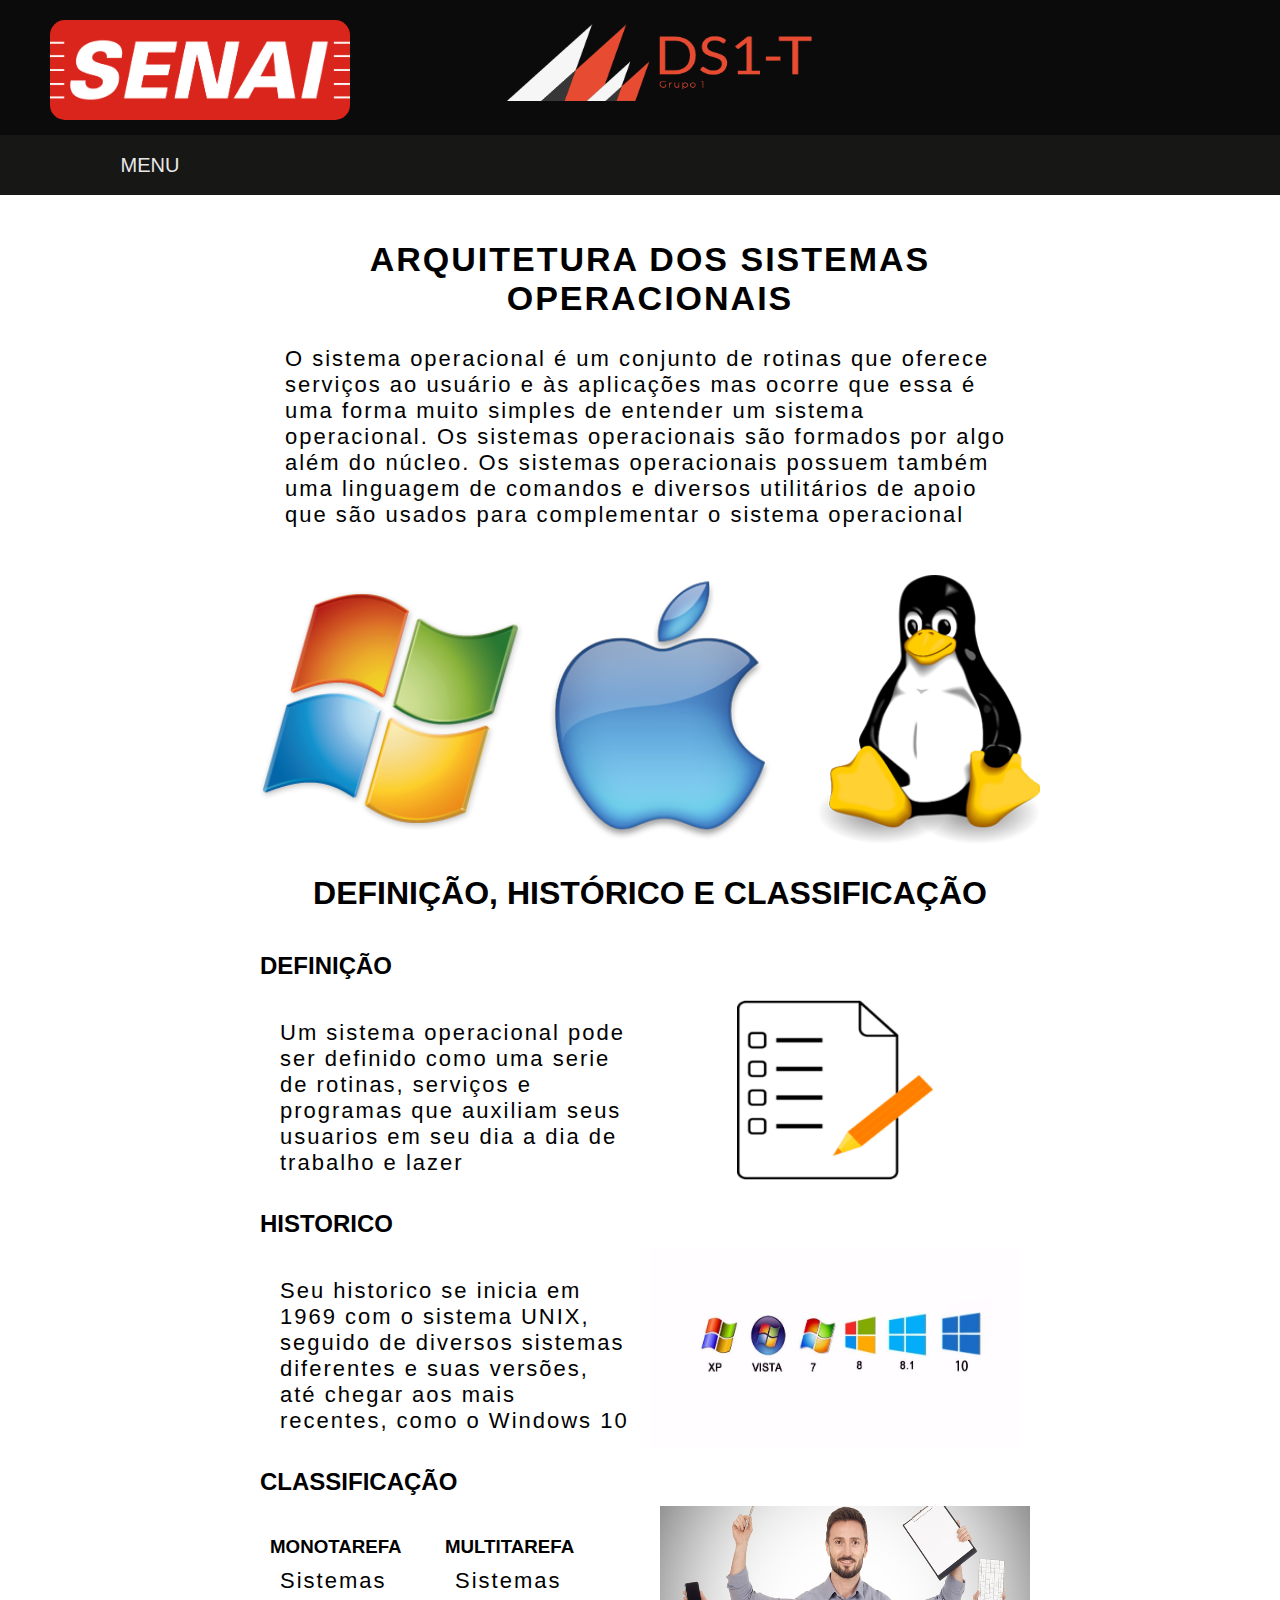
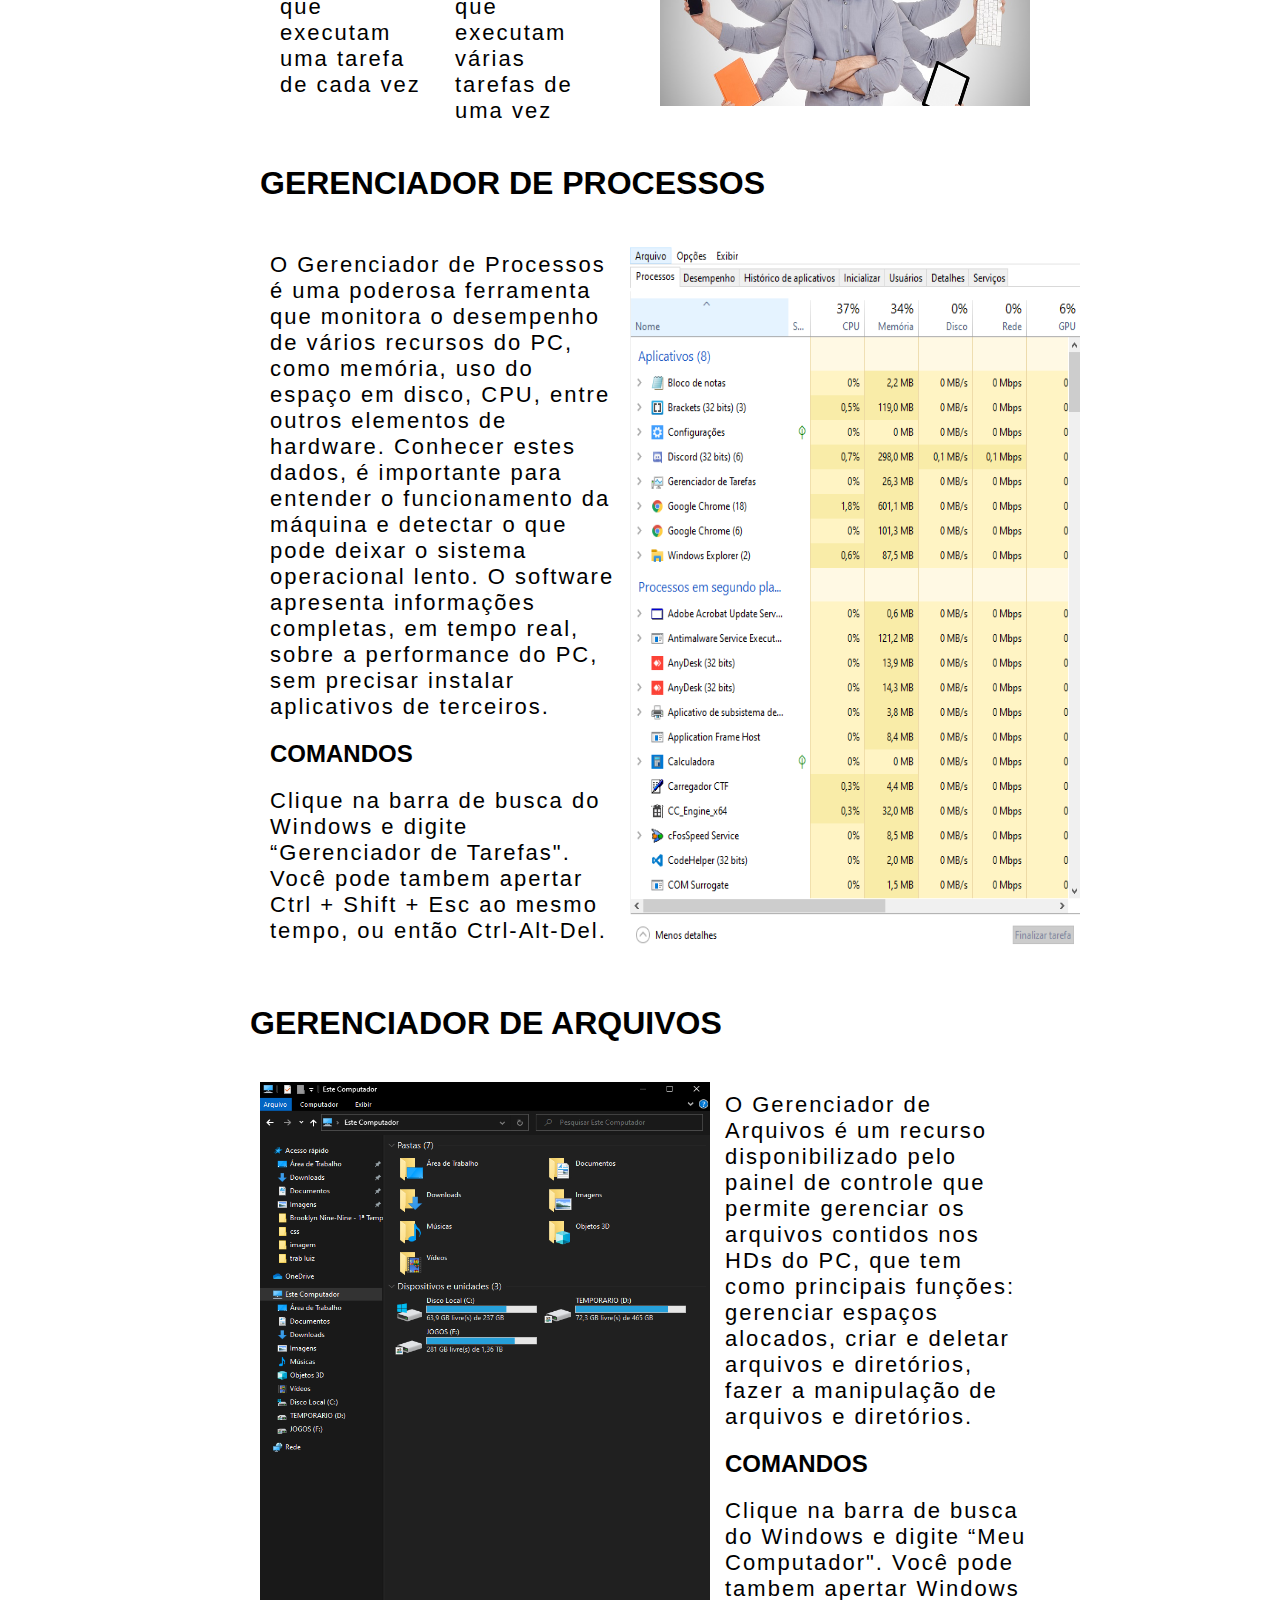
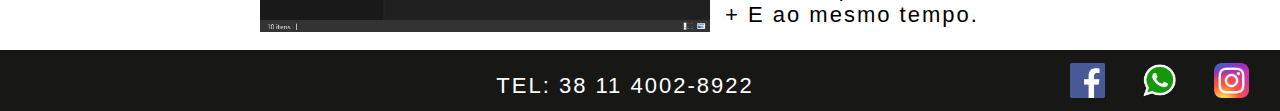
<file: index.html>
<html>
    <head>
        <meta charset="utf-8">
        <title>
            SISTEMAS OPERACIONAIS
        </title> 
        <link rel="stylesheet" type="text/css" href="css/stylePag1.css">
        </head>
    <body>                        
<!--        SECÃO DO CABEÇA-->                        
        <div id="cabecalho">
            <div class="conteudo center">
<!--                LOGO IMAGEM-->
                <div id="logoImagem">
                    <img src="imagem/logo.png">
                </div>
<!--                LOGO TEXTO-->
                <div id="logoTexto">
                    <img src="imagem/ds1t.png">
                </div>
            </div>
<!--            MENU-->
             <div id="menuContainer" class="center">
                <ul>    
                    <li>
                        <a href="#">MENU</a>
                        <ul>
                            <li><a href="index.html">Arquitetura </a></li>
                            <li><a href="pagina2.html">Sistema fechado </a></li>
                            <li><a href="pagina3.html">Sistema aberto</a></li>
                             <li><a href="pagina4.html">Editor</a></li>
                            <li><a href="pagina5.html">Excel</a></li>
                        </ul>
                    </li>
                </ul> 
            </div>    
        </div>
<!--        TABELÃO DE CONTEUDO-->                       
        <div id="conteudoGrande" class="center">
            <div id="conteudoPequeno" class="center">
            <div id="tituloExplicacao" class="center">
                <h1 id="arquitetura">
                    ARQUITETURA DOS SISTEMAS OPERACIONAIS
                </h1>
                <br>
                <p class="textoArquitetura">
                    O sistema operacional é um conjunto de rotinas que oferece serviços ao usuário e às aplicações mas ocorre que essa é uma forma muito simples de entender um sistema operacional.
                    Os sistemas operacionais são formados por algo além do núcleo. Os sistemas operacionais possuem também uma linguagem de comandos e diversos utilitários de apoio que são usados para complementar o sistema operacional
                     
                </p>
            </div>
            <div id="imagemGrande" class="center">
                <img src="imagem/sistemas.png">    
            </div>
            <div id="definicoes" class="center">
                <h1 id="definicaoTitulo">
                     DEFINIÇÃO, HISTÓRICO E CLASSIFICAÇÃO      
                </h1>
                <h2 class="definicaoSubtitulo">
                    DEFINIÇÃO
                </h2>                
                <div class="definicao">
                    <p class="textoArquitetura">
                        Um sistema operacional pode ser definido como uma serie de rotinas, serviços e programas que auxiliam seus usuarios em seu dia a dia de trabalho e lazer
                    </p>
                </div> 
                <div class="definicao">
                    <img src="imagem/definicao.jpg">
                </div>
                <h2 class="definicaoSubtitulo">
                    HISTORICO
                </h2>
                <div class="definicao">
                    <p class="textoArquitetura">
                        Seu historico se inicia em 1969 com o sistema UNIX, seguido de diversos sistemas diferentes e suas versões, até chegar aos mais recentes, como o Windows 10
                    </p>
                </div>
                <div class="definicao">
                    <img src="imagem/xp.jpg">
                </div>                
                <h2 class="definicaoSubtitulo">
                    CLASSIFICAÇÃO
                </h2>                
                <div id="definicao">
                    <div class="lados">
                         <h3>
                            MONOTAREFA
                        </h3>
                        <p class="textoArquitetura">
                            Sistemas que executam uma tarefa de cada vez
                        </p>
                    </div>                       
                    <div class="lados">
                         <h3>
                            MULTITAREFA
                        </h3>
                        <p class="textoArquitetura">
                            Sistemas que executam várias tarefas de uma vez
                        </p>
                    </div>                   
                </div>
                <div class="definicao">
                    <img src="imagem/mult.jpg">
                </div>
            </div>
            <div id="gerenciadorProcessos" class="center">
                <h1>
                    GERENCIADOR DE PROCESSOS
                </h1>
                <div id="gerenciadorLadosProcessos">
                    <p class="textoArquitetura">
                        O Gerenciador de Processos é uma poderosa ferramenta que monitora o desempenho de vários recursos do PC, como memória, uso do espaço em disco, CPU, entre outros elementos de hardware. Conhecer estes dados, é importante para entender o funcionamento da máquina e detectar o que pode deixar o sistema operacional lento. O software apresenta informações completas, em tempo real, sobre a performance do PC, sem precisar instalar aplicativos de terceiros.
                    </p>
                    <h2 class="comandos">
                        COMANDOS
                    </h2>
                    <p class="textoArquitetura"> 
                         Clique na barra de busca do Windows e digite “Gerenciador de Tarefas". Você pode tambem apertar Ctrl + Shift + Esc ao mesmo tempo, ou então Ctrl-Alt-Del. 
                    </p>
                </div>
                <div id="gerenciadorLadosProcessos">
                    <img src="imagem/processos.PNG">
                </div>
            </div>
            <div id="gerenciadorArquivos" class="center">
                <h1>
                    GERENCIADOR DE ARQUIVOS
                </h1>
                <div id="gerenciadorLadosArquivos">
                    <img src="imagem/arquivos.PNG">
                </div>
                <div id="gerenciadorLadosArquivos">
                    <p class="textoArquitetura">
                        O Gerenciador de Arquivos é um recurso disponibilizado pelo painel de controle que permite gerenciar os arquivos contidos nos HDs do PC, que tem como principais funções: gerenciar espaços alocados, criar e deletar arquivos e diretórios, fazer a manipulação de arquivos e diretórios.
                    </p>
                    <h2 class="comandos">
                        COMANDOS
                    </h2>
                    <p class="textoArquitetura">
                        Clique na barra de busca do Windows e digite “Meu Computador". Você pode tambem apertar Windows + E ao mesmo tempo.
                    </p>
                </div>
            </div>
            </div>                                
<!--         RODAPE-->
        <div id="rodape" class="center">
        <div id="pe" class="center">
            <div id="textoRodape">
                <p class="textoArquitetura">
                    TEL: 38 11 4002-8922
                </p>
            </div>
            <div id="imagemRodape">
                <ul id="ulRodape">
                    <li class="liRodape">
                        <a href="https://www.facebook.com/%22%3E"><img src="imagem/face.png"></a>
                    </li>
                    <li class="liRodape">
                        <a href="https://web.whatsapp.com/%22%3E"><img src="imagem/zap.png"></a> 
                    </li>
                    <li class="liRodape">
                        <a href="http://www.instagram.com/%22%3E"><img src="imagem/insta.png"></a>
                    </li>
                </ul>
            </div>
        </div>
        </div>
        </div>                       
    </body>
</html>
</file>
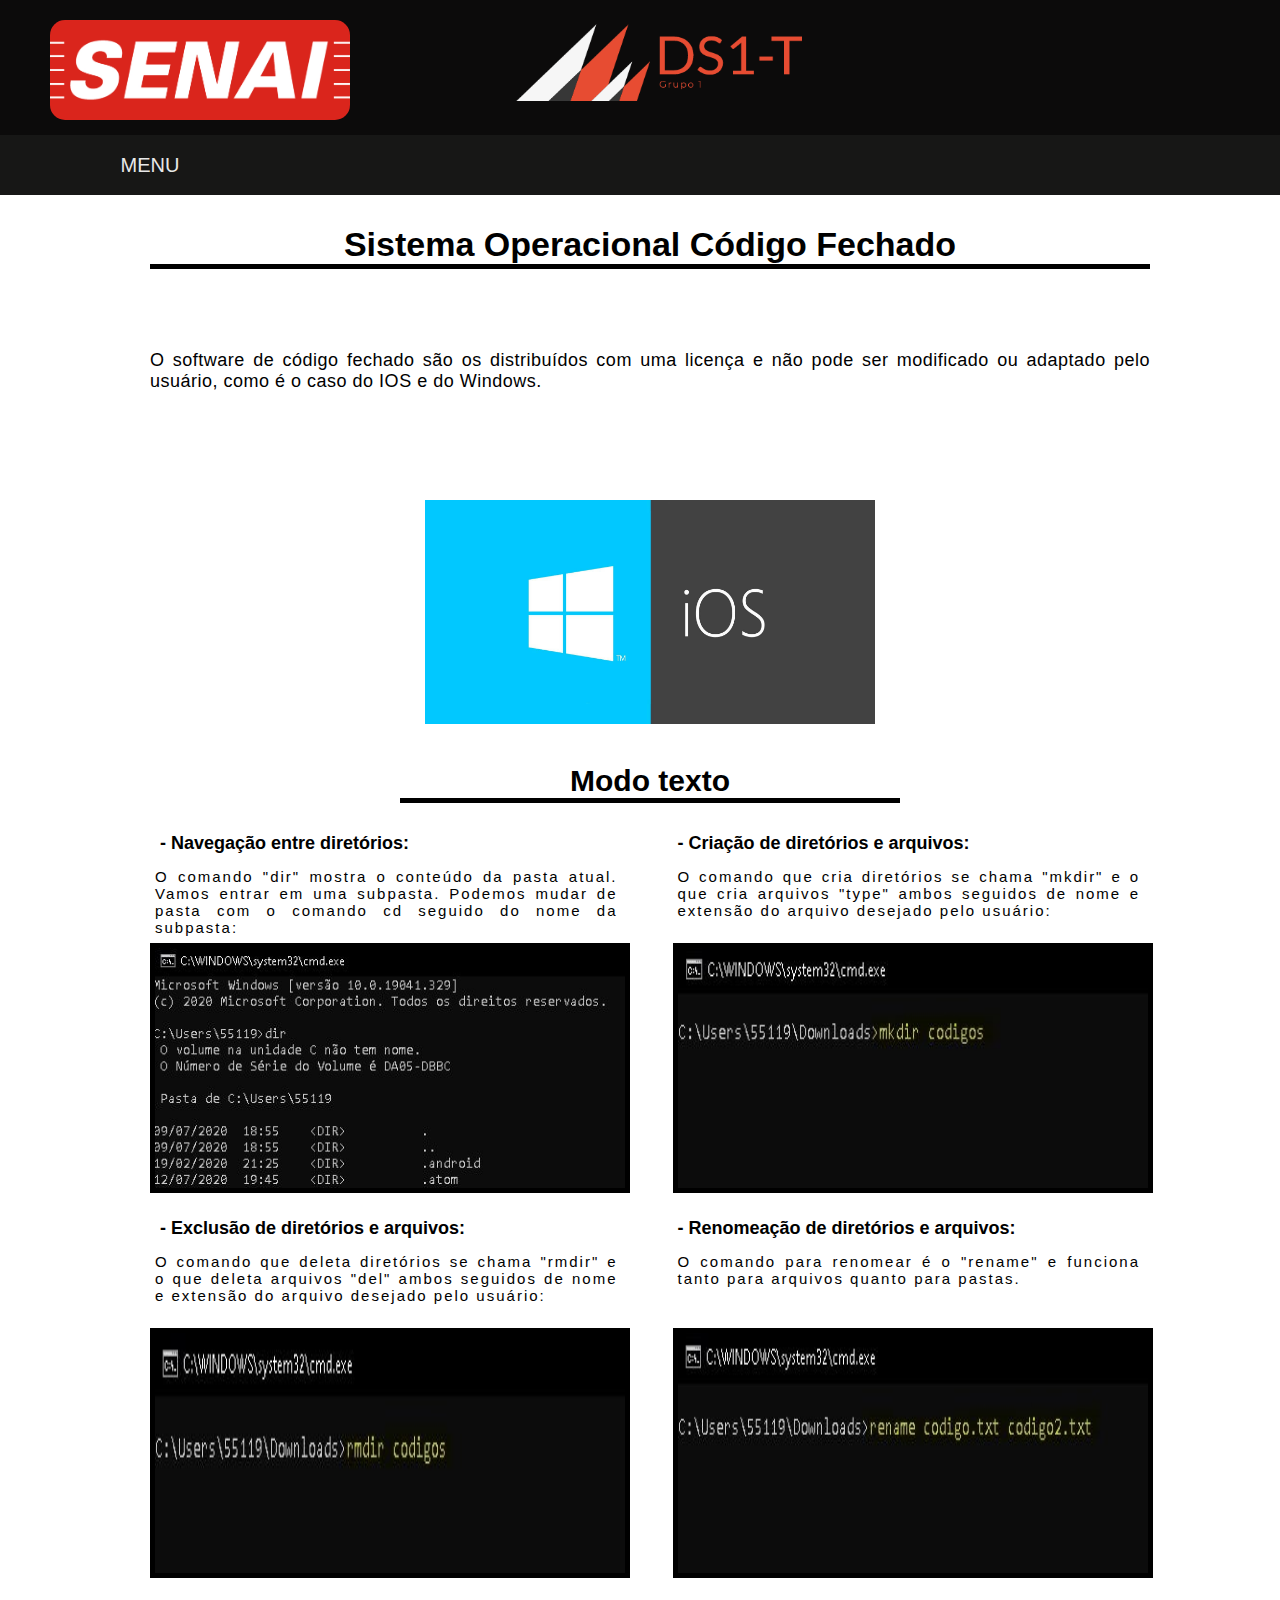
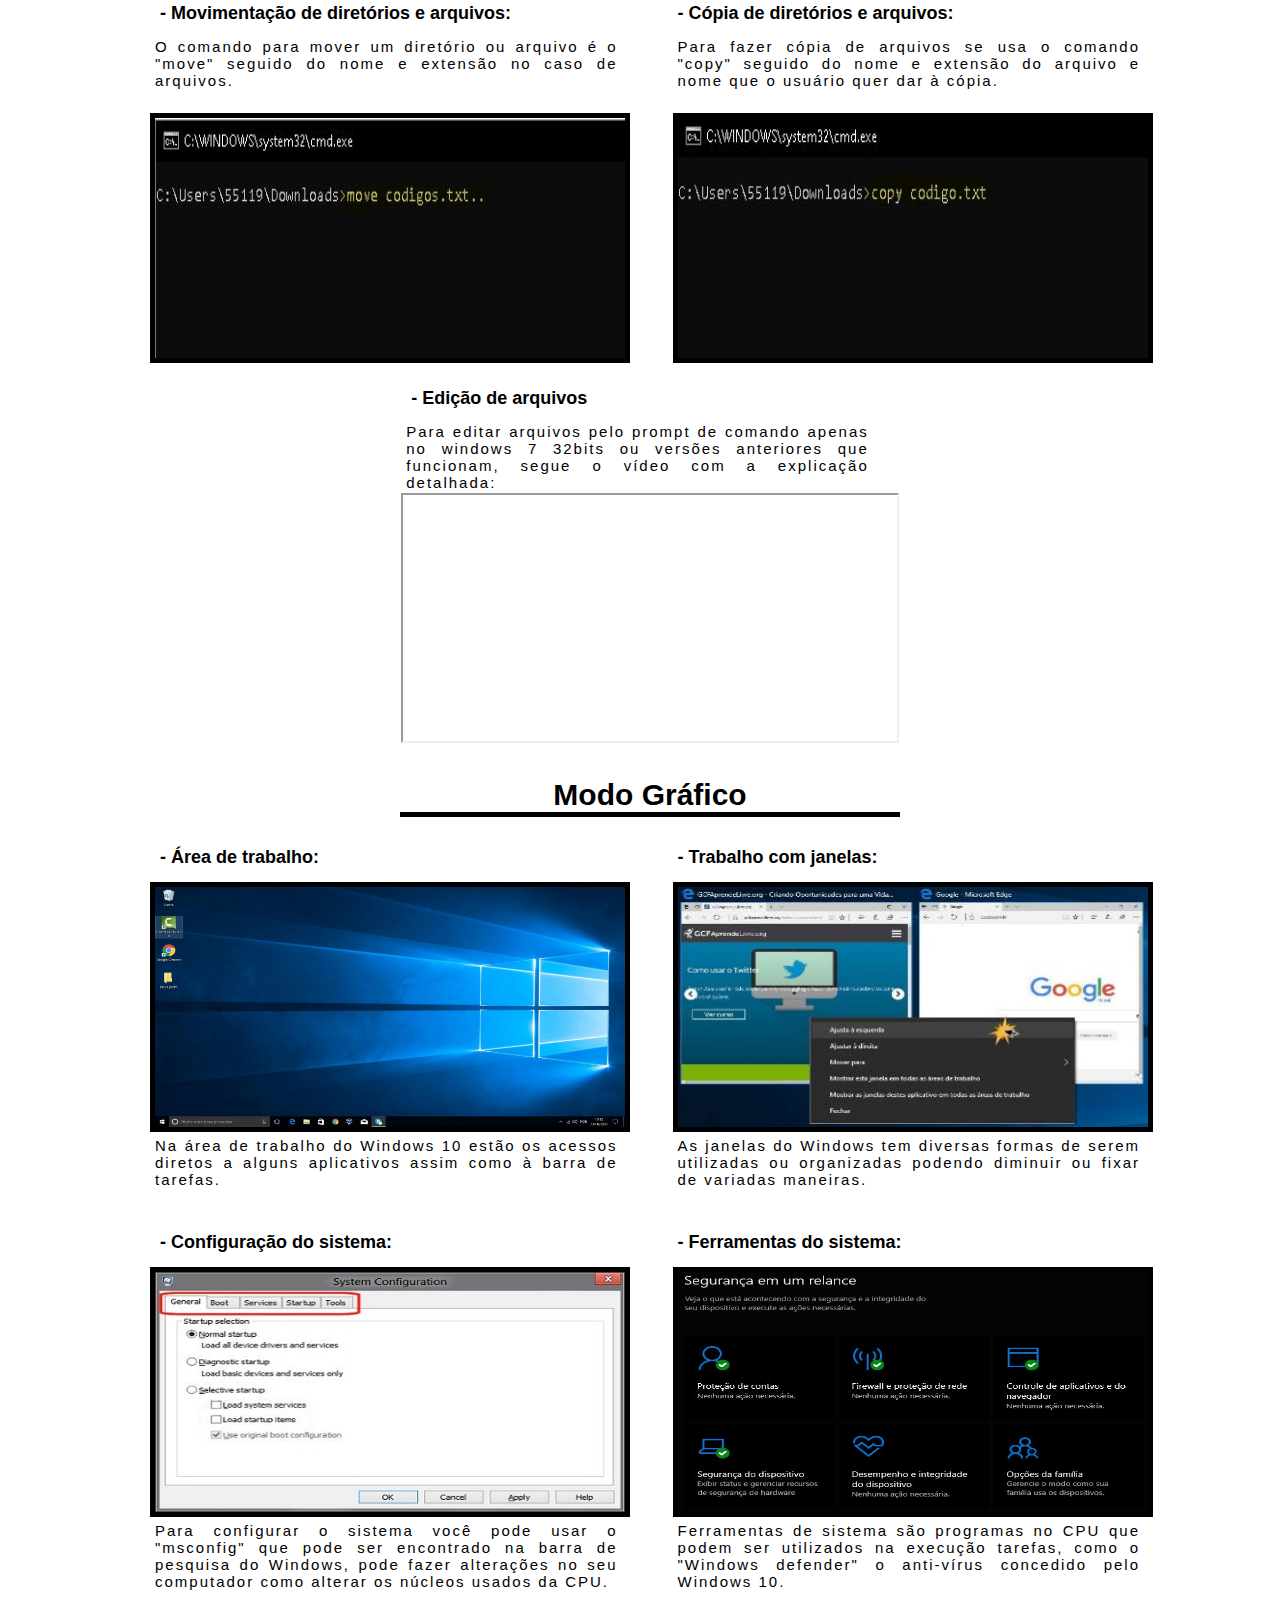
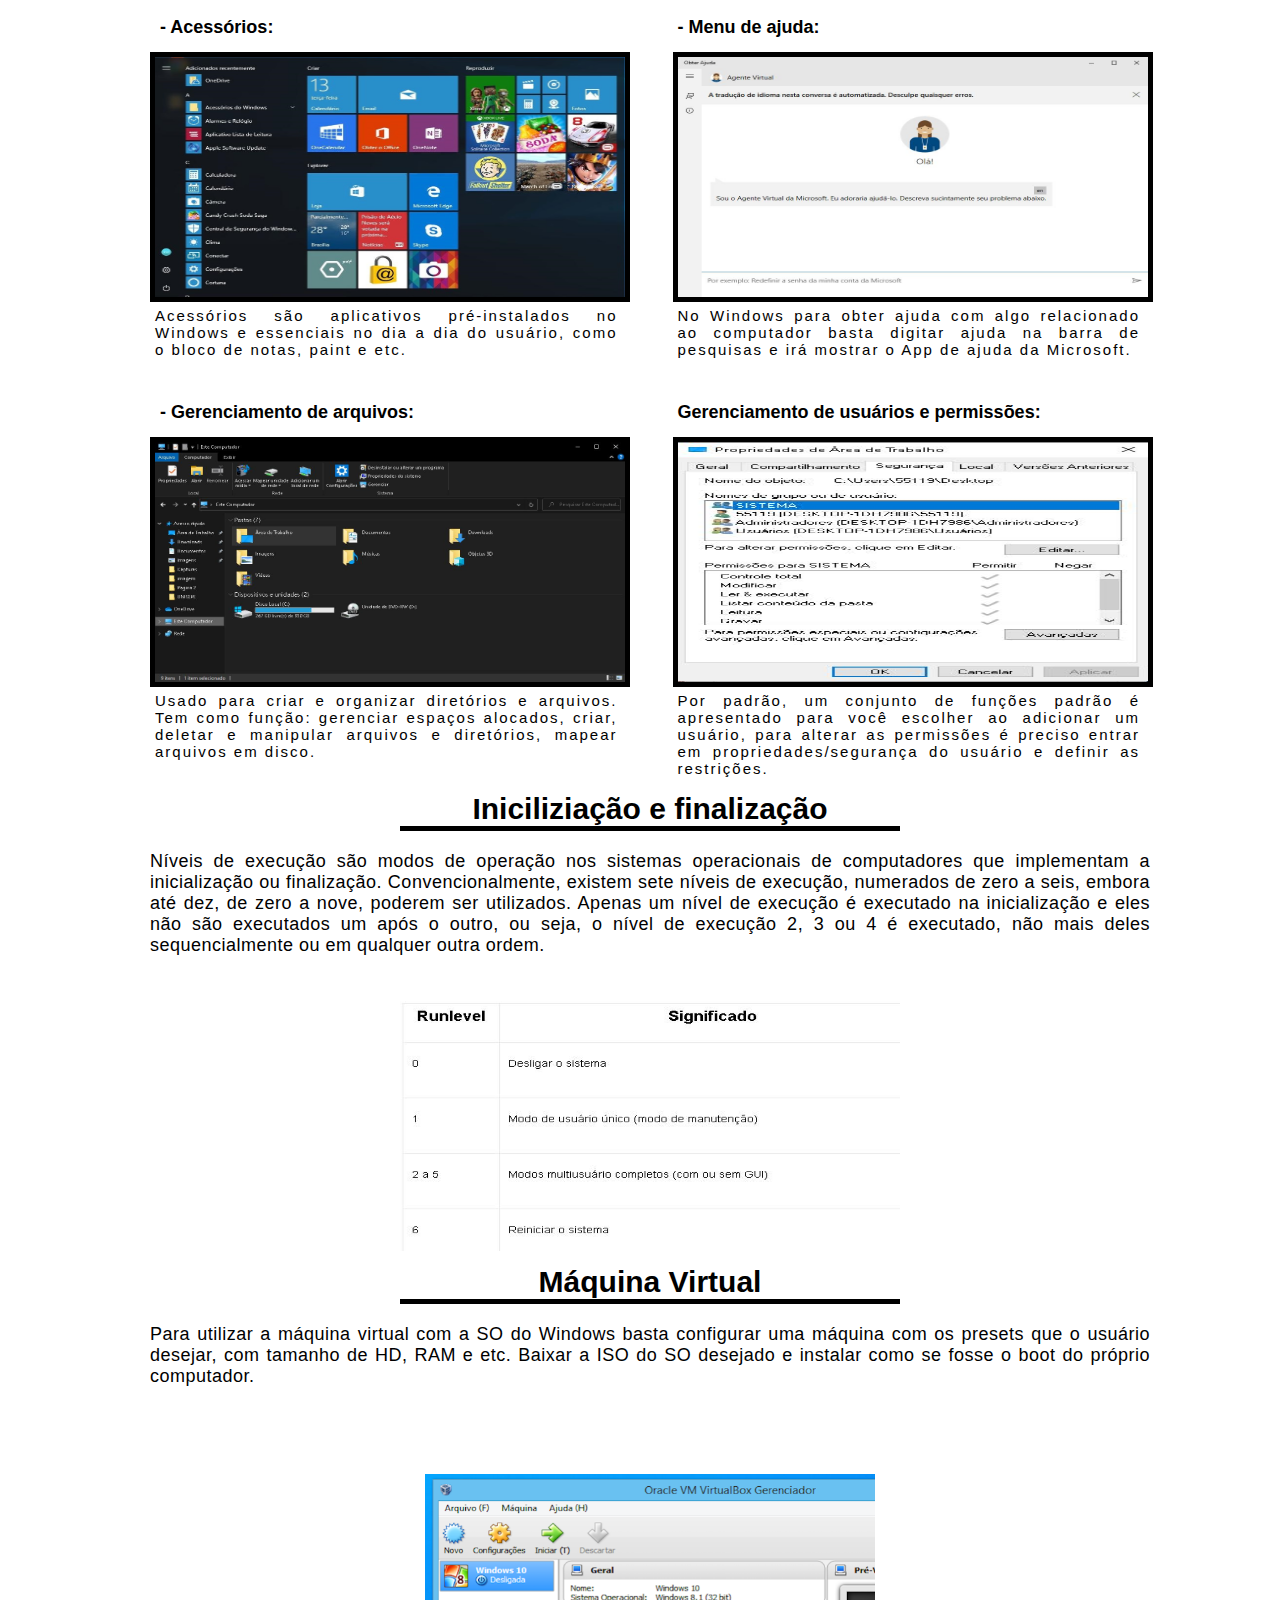
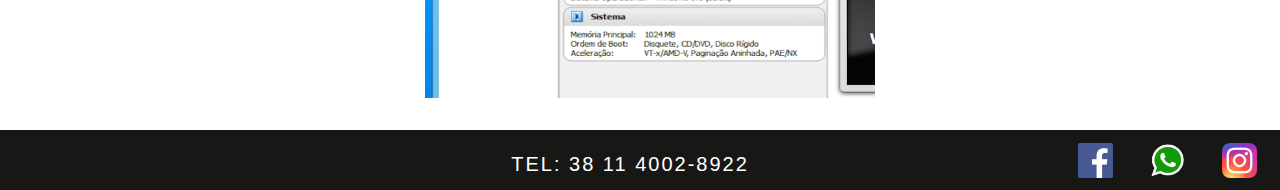
<file: pagina2.html>
<html>
    <head>
        <meta charset="utf-8">
        <title>
            SISTEMAS OPERACIONAIS
        </title> 
        <link rel="stylesheet" type="text/css" href="css/stylePag2.css">
        </head>
    <body>                        
<!--        SECÃO DO CABEÇA-->                        
        <div id="cabecalho">
            <div class="conteudo center">
<!--                LOGO IMAGEM-->
                <div id="logoImagen">
                    <img src="imagem/logo.png">
                </div>
<!--                LOGO TEXTO-->
                <div id="logoTexto">
                    <img src="imagem/ds1t.png">
                </div>
            </div>
<!--            MENU-->
             <div id="menuContainer" class="center">
                <ul>    
                    <li>
                        <a href="#">MENU</a>
                        <ul>
                            <li><a href="index.html">Arquitetura </a></li>
                            <li><a href="pagina2.html">Sistema fechado </a></li>
                            <li><a href="pagina3.html">Sistema aberto</a></li>
                             <li><a href="pagina4.html">Editor</a></li>
                            <li><a href="pagina5.html">Excel</a></li>
                        </ul>
                    </li>
                </ul> 
            </div>    
        </div>
<!--        TABELÃO DE CONTEUDO-->                       
        <div id="conteudoGrande" class="center">
            <div id="conteudoPequeno" class="center">
                <div id="caixaPadrao" class="center">
                    <div class="tituloPrincipal center">
                        <h1 class="center">Sistema Operacional Código Fechado</h1>
                    </div>
                    <div class="textoDefinicao center">
                        <p>
                            O software de código fechado são os distribuídos com uma licença e não pode ser modificado ou adaptado pelo usuário, como é o caso do IOS e do Windows.
                        </p>
                    </div>  
                    <div class="banner center">
                        <img src="imagem/banner1.jpg">
                    </div>
                    <div class="tituloProdutos">
                        <h1 class="center">Modo texto </h1>
                    </div>
                    <div class="produtosEsq center">
                        <div class="legendaProdutosEsq">
                            <h2>- Navegação entre diretórios: </h2>
                        </div>
                        <div class="explicacaoProdutosEsq">
                            <P>
                                O comando "dir" mostra o conteúdo da pasta atual. Vamos entrar em uma subpasta. Podemos mudar de pasta com o comando cd seguido do nome da subpasta:
                            </P>
                        </div>
                        <div class="imgProdutosEsq">
                             <img src="imagem/img1.JPG">
                        </div>
                    </div>
                    <div class="produtosDir">
                        <div class="legendaProdutosDir">
                            <h2>- Criação de diretórios e arquivos:</h2>
                        </div>
                        <div class="explicacaoProdutosDir">
                            <P>
                                O comando que cria diretórios se chama "mkdir" e o que cria arquivos "type" ambos seguidos de nome e extensão do arquivo desejado pelo usuário:
                            </P>
                        </div>
                        <div class="imgProdutosDir">
                            <img src="imagem/img2.JPG">
                        </div>
                    </div>
                    <div class="produtosEsq">
                        <div class="legendaProdutosEsq">
                            <h2>- Exclusão de diretórios e arquivos:</h2>
                        </div>
                        <div class="explicacaoProdutosEsq">
                            <P>
                                O comando que deleta diretórios se chama "rmdir" e o que deleta arquivos "del" ambos seguidos de nome e extensão do arquivo desejado pelo usuário:
                            </P>
                        </div>
                        <div class="imgProdutosEsq">
                             <img src="imagem/img3.JPG">
                        </div>
                    </div>
                    <div class="produtosDir">
                        <div class="legendaProdutosDir">
                            <h2>- Renomeação de diretórios e arquivos: </h2>
                        </div>
                        <div class="explicacaoProdutosDir">
                            <P>
                                O comando para renomear é o "rename" e funciona tanto para arquivos quanto para pastas.
                            </P>
                        </div>
                        <div class="imgProdutosDir">
                            <img src="imagem/img4.JPG">
                        </div>
                    </div>
                    <div class="produtosEsq">
                        <div class="legendaProdutosEsq">
                            <h2>- Movimentação de diretórios e arquivos:</h2>
                        </div>
                        <div class="explicacaoProdutosEsq">
                            <P>
                                O comando para mover um diretório ou arquivo é o "move" seguido do nome e extensão no caso de arquivos.
                            </P>
                        </div>
                        <div class="imgProdutosEsq">
                             <img src="imagem/img5.JPG">
                        </div>
                    </div>
                    <div class="produtosDir">
                        <div class="legendaProdutosDir">
                            <h2>- Cópia de diretórios e arquivos: </h2>
                        </div>
                        <div class="explicacaoProdutosDir">
                            <P>
                                Para fazer cópia de arquivos se usa o comando "copy" seguido do nome e extensão do arquivo e nome que o usuário quer dar à cópia.
                            </P>
                        </div>
                        <div class="imgProdutosDir">
                            <img src="imagem/img6.JPG">
                        </div>
                    </div>
                    <div id="titProd" class="center">
                        <div class="legendaProdutosEsq">
                            <h2>- Edição de arquivos</h2>
                        </div>
                        <div class="explicacaoProdutosEsq">
                            <P>
                                Para editar arquivos pelo prompt de comando apenas no windows 7 32bits ou versões anteriores que funcionam, segue o vídeo com a explicação detalhada: 
                            </P>
                        </div>
                        <div id="videoCaixa">
                             <iframe id="video" src="https://youtube.com/embed/wegZM6bdly8">
                             </iframe>
                        </div>
                    </div>
                    <div class="tituloProdutos center">
                        <h1 class="center">Modo Gráfico</h1>
                    </div>
                    <div class="produtosEsq">
                        <div class="legendaProdutosEsq">
                            <h2>- Área de trabalho: </h2>
                        </div>
                        <div class="imgProdutosEsq">
                             <img src="imagem/img8.jpg">
                        </div>
                        <div class="explicacaoProdutosEsq">
                            <P>
                                Na área de trabalho do Windows 10 estão os acessos diretos a alguns aplicativos assim como à barra de tarefas.
                            </P>
                        </div>
                    </div>
                    <div class="produtosDir">
                        <div class="legendaProdutosDir">
                            <h2>- Trabalho com janelas:</h2>
                        </div>
                        <div class="imgProdutosDir">
                            <img src="imagem/img9.JPG">
                        </div>
                        <div class="explicacaoProdutosDir">
                            <P>
                                As janelas do Windows tem diversas formas de serem utilizadas ou organizadas podendo diminuir ou fixar de variadas maneiras.
                            </P>
                        </div>
                    </div>
                    <div class="produtosEsq">
                        <div class="legendaProdutosEsq">
                            <h2>- Configuração do sistema: </h2>
                        </div>
                        <div class="imgProdutosEsq">
                             <img src="imagem/img10.jpg">
                        </div>
                        <div class="explicacaoProdutosEsq">
                            <P>
                                Para configurar o sistema você pode usar o "msconfig" que pode ser encontrado na barra de pesquisa do Windows, pode fazer alterações no seu computador como alterar os núcleos usados da CPU.
                            </P>
                        </div>
                    </div>
                    <div class="produtosDir">
                        <div class="legendaProdutosDir">
                            <h2>- Ferramentas do sistema: </h2>
                        </div>
                        <div class="imgProdutosDir">
                            <img src="imagem/img11.JPG">
                        </div>
                        <div class="explicacaoProdutosDir">
                            <P>
                                Ferramentas de sistema são programas no CPU que podem ser utilizados na execução tarefas, como o "Windows defender" o anti-vírus concedido pelo Windows 10.
                            </P>
                        </div>
                    </div>
                    <div class="produtosEsq">
                        <div class="legendaProdutosEsq">
                            <h2>- Acessórios: </h2>
                        </div>
                        <div class="imgProdutosEsq">
                             <img src="imagem/img12.jpg">
                        </div>
                        <div class="explicacaoProdutosEsq">
                            <P>
                                Acessórios são aplicativos pré-instalados no Windows e essenciais no dia a dia do usuário, como o bloco de notas, paint e etc.
                            </P>
                        </div>
                    </div>
                    <div class="produtosDir">
                        <div class="legendaProdutosDir">
                            <h2>- Menu de ajuda: </h2>
                        </div>
                        <div class="imgProdutosDir">
                            <img src="imagem/img13.JPG">
                        </div>
                        <div class="explicacaoProdutosDir">
                            <P>
                                No Windows para obter ajuda com algo relacionado ao computador basta digitar ajuda na barra de pesquisas e irá mostrar o App de ajuda da Microsoft.
                            </P>
                        </div>
                    </div>
                    <div class="produtosEsq">
                        <div class="legendaProdutosEsq">
                            <h2>- Gerenciamento de arquivos:</h2>
                        </div>
                        <div class="imgProdutosEsq">
                             <img src="imagem/img14.JPG">
                        </div>
                        <div class="explicacaoProdutosEsq">
                            <P>
                                Usado para criar e organizar diretórios e arquivos. Tem como função: gerenciar espaços alocados, criar, deletar e manipular arquivos e diretórios, mapear arquivos em disco.
                            </P>
                        </div>
                    </div>
                    <div class="produtosDir">
                        <div class="legendaProdutosDir">
                            <h2> Gerenciamento de usuários e permissões:</h2>
                        </div>
                        <div class="imgProdutosDir">
                            <img src="imagem/img15.JPG">
                        </div>
                        <div class="explicacaoProdutosDir">
                            <P>
                                Por padrão, um conjunto de funções padrão é apresentado para você escolher ao adicionar um usuário, para alterar as permissões é preciso entrar em propriedades/segurança do usuário e definir as restrições.
                            </P>
                        </div>
                    </div>
                    <div class="tituloProdutos center">
                        <h1 class="center">Iniciliziação e finalização</h1>
                    </div>
                    <div class="textoDefinicao center">
                        <p>
                            Níveis de execução são modos de operação nos sistemas operacionais de computadores que implementam a inicialização ou finalização. Convencionalmente, existem sete níveis de execução, numerados de zero a seis, embora até dez, de zero a nove, poderem ser utilizados. Apenas um nível de execução é executado na inicialização e eles não são executados um após o outro, ou seja, o nível de execução 2, 3 ou 4 é executado, não mais deles sequencialmente ou em qualquer outra ordem.
                        </p>
                    </div> 
                    <div class="banner center">
                        <img id="banner2" src="imagem/img16.JPG">
                    </div>
                    <div class="tituloProdutos center">
                        <h1 class="center">Máquina Virtual</h1>
                    </div>
                    <div class="textoDefinicao center">
                        <p>
                            Para utilizar a máquina virtual com a SO do Windows basta configurar uma máquina com os presets que o usuário desejar, com tamanho de HD, RAM e etc. Baixar a ISO do SO desejado e instalar como se fosse o boot do próprio computador.
                        </p>
                    </div> 
                    <div class="banner center">
                        <img src="imagem/img17.png">
                    </div>
                </div>        
            </div>            
        <div id="rodape" class="center">
        <div id="pe" class="center">                                           
            <div id="textoRodape">
                <p class="textoArquitetura">
                    TEL: 38 11 4002-8922
                </p>
            </div>
            <div id="imagemRodape">
                <ul id="ulRodape">
                    <li class="liRodape">
                        <a href="https://www.facebook.com"><img src="imagem/face.png"></a>        
                    </li>
                    <li class="liRodape">
                        <a href="https://web.whatsapp.com"><img src="imagem/zap.png"></a> 
                    </li>
                    <li class="liRodape">
                        <a href="http://www.instagram.com"><img src="imagem/insta.png"></a>
                    </li>
                </ul>
            </div>        
        </div>
        </div> 
        </div>                
    </body>
</html>
</file>
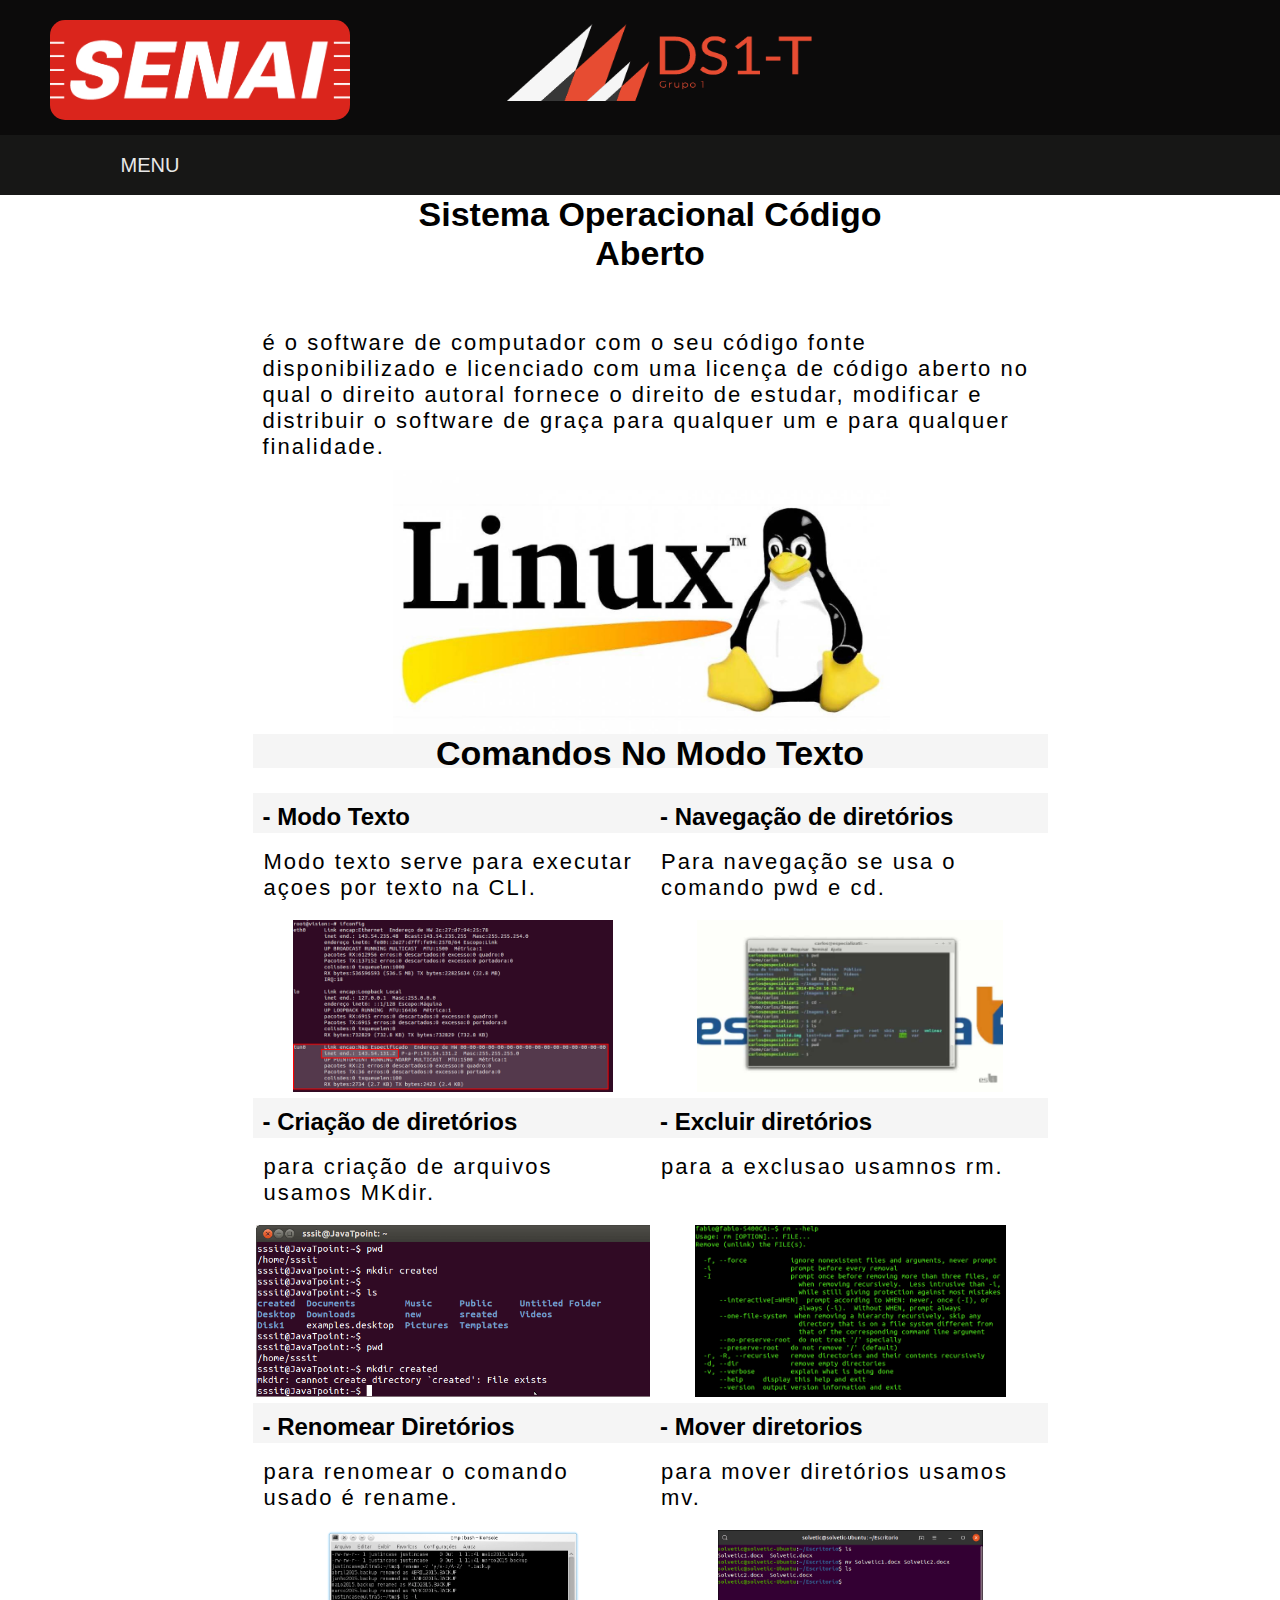
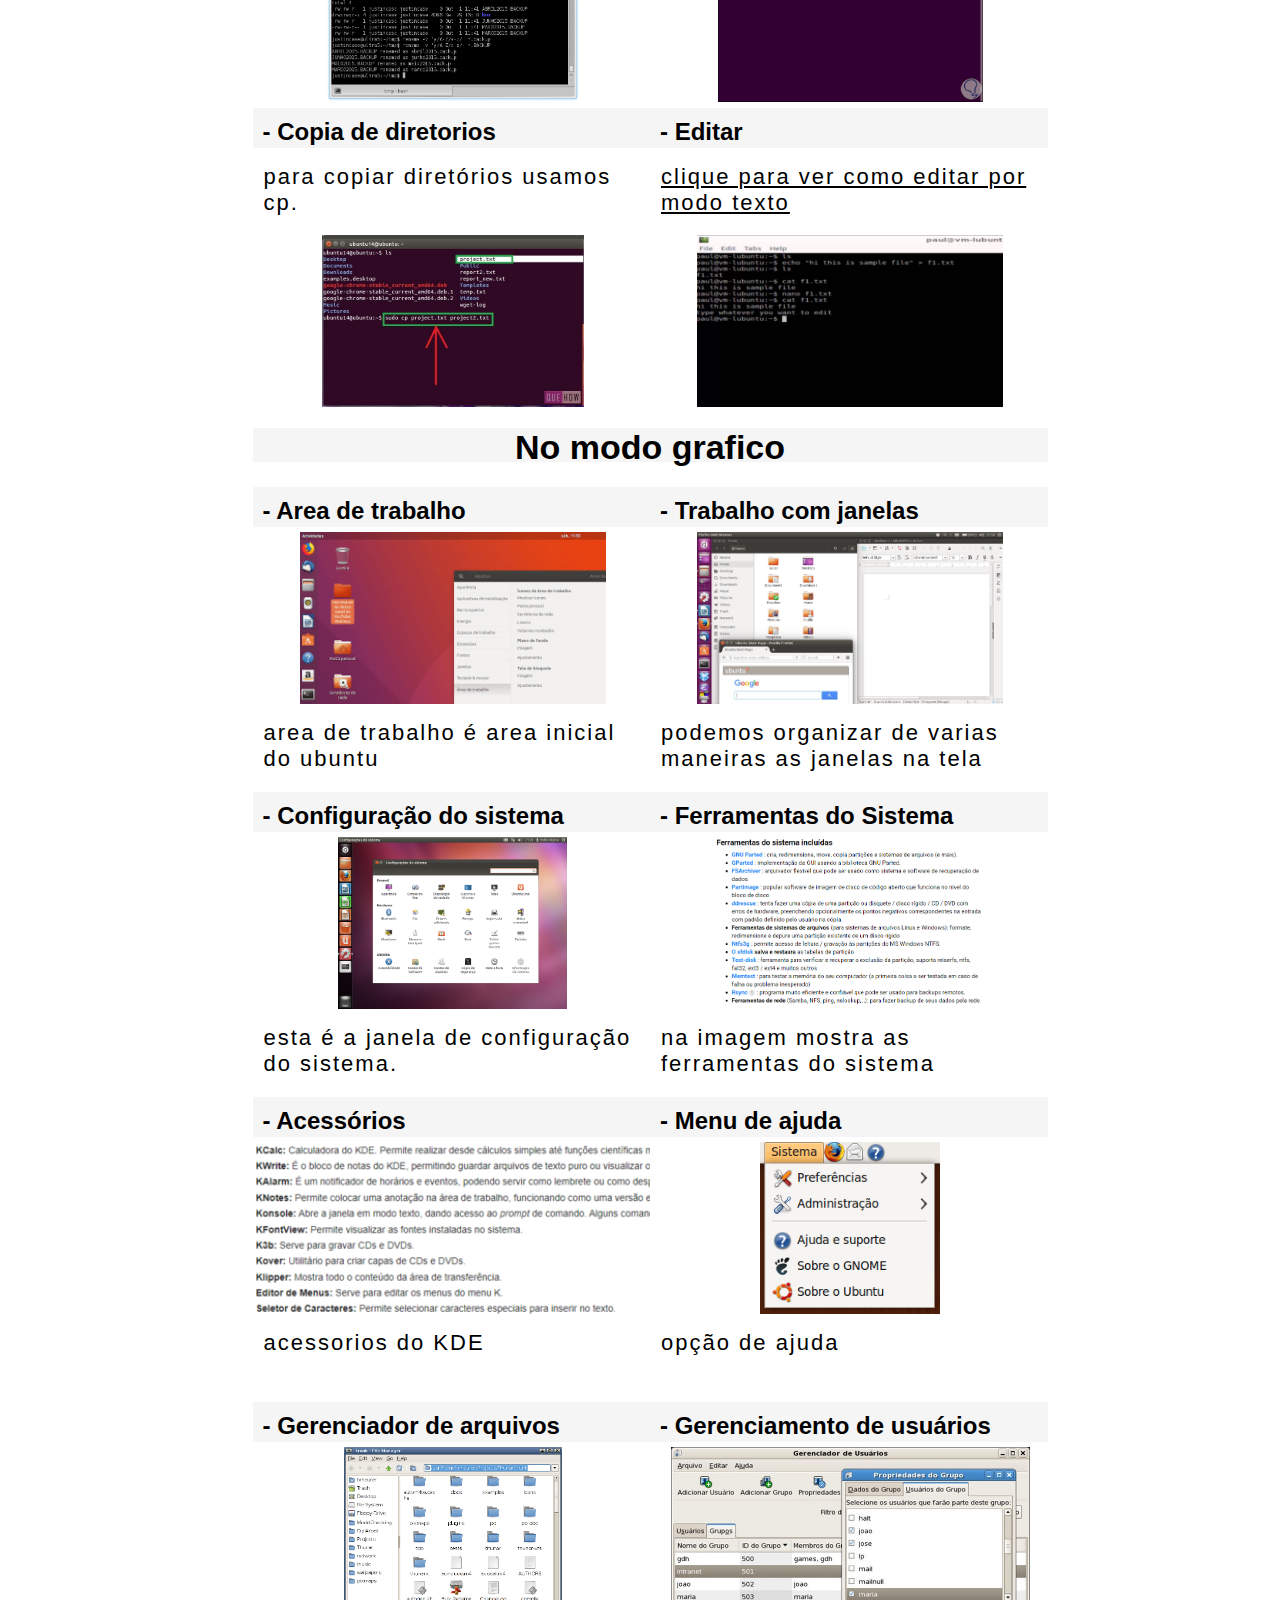
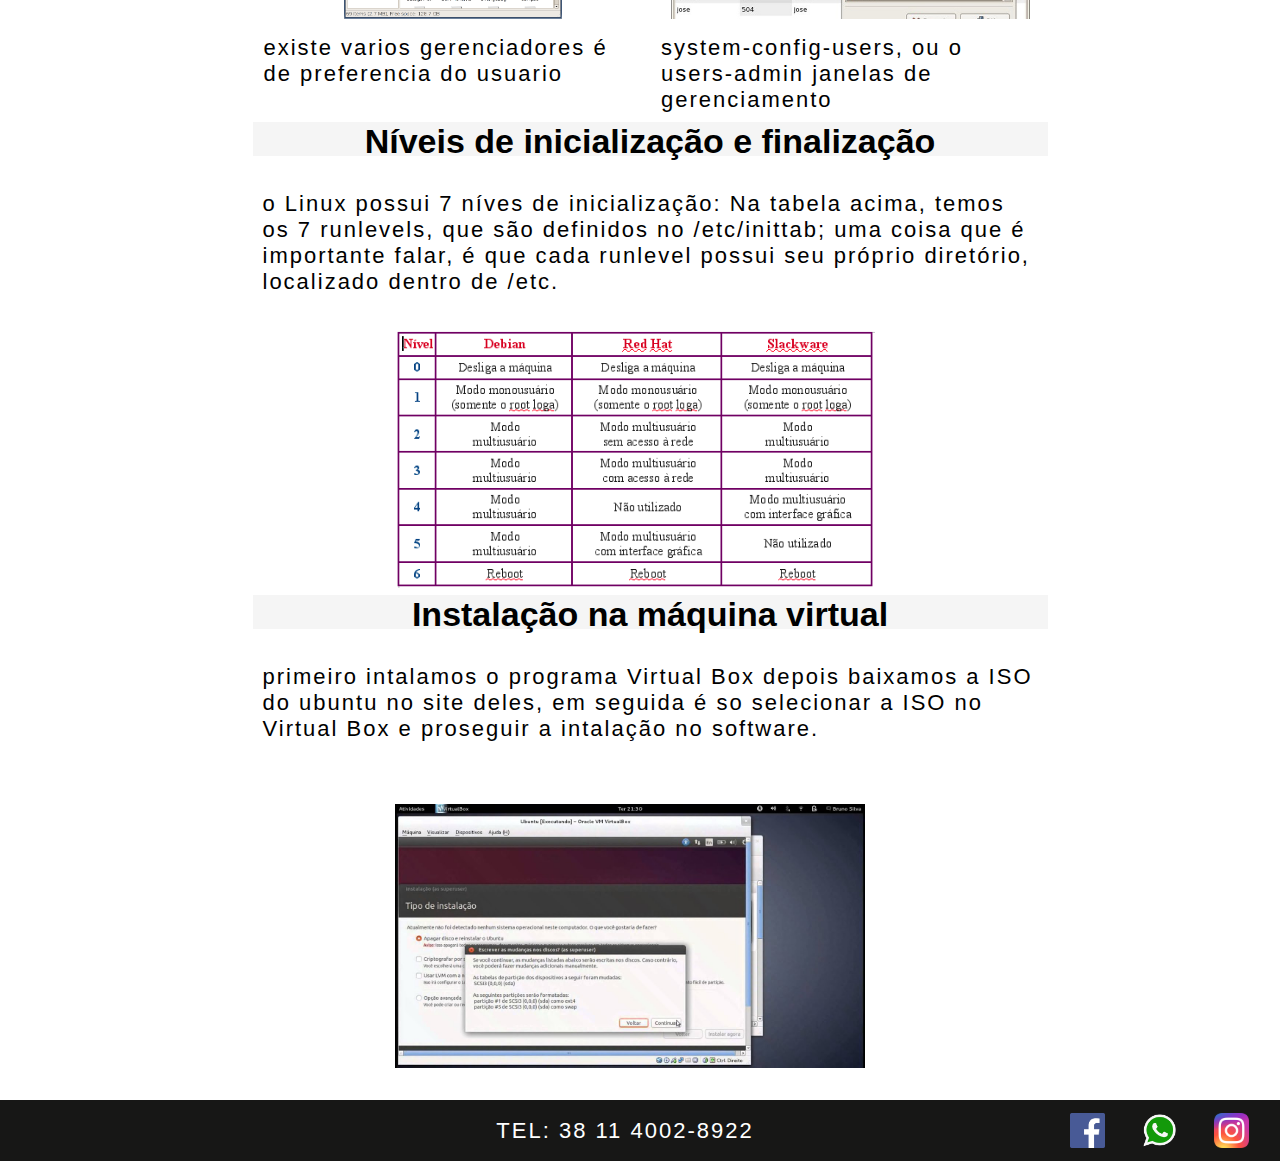
<file: pagina3.html>
<html>
    <head>
        <meta charset="utf-8">
        <title>
            SISTEMAS OPERACIONAIS
        </title> 
        <link rel="stylesheet" type="text/css" href="css/stylePag3.css">
        </head>
    <body link="black" vlink="black" alink="black">                        
<!--        SECÃO DO CABEÇA-->                        
        <div id="cabecalho">
            <div class="conteudo center">
<!--                LOGO IMAGEM-->
                <div id="logoImagen">
                    <img src="imagem/logo.png">
                </div>
<!--                LOGO TEXTO-->
                <div id="logoTexto">
                    <img src="imagem/ds1t.png">
                </div>
            </div>
<!--            MENU-->
             <div id="menuContainer" class="center">
                <ul>    
                    <li>
                        <a href="#">MENU</a>
                        <ul>
                            <li><a href="index.html">Arquitetura </a></li>
                            <li><a href="pagina2.html">Sistema fechado </a></li>
                            <li><a href="pagina3.html">Sistema aberto</a></li>
                             <li><a href="pagina4.html">Editor</a></li>
                            <li><a href="pagina5.html">Excel</a></li>
                        </ul>
                    </li>
                </ul> 
            </div>    
        </div>
<!--        TABELÃO DE CONTEUDO-->                       
        <div id="conteudoGrande" class="center">
            <div id="conteudoPequeno" class="center">
                <div id="caixaPadrao" class="center">
                    <div class="tituloPrincipal center">
                        <h1 class="center">Sistema Operacional Código Aberto</h1>
                    </div>
                    <div class="textoDefinicao center">
                        <p>
                            é o software de computador com o seu código fonte disponibilizado e licenciado com uma licença de código aberto no qual o direito autoral fornece o direito de estudar, modificar e distribuir o software de graça para qualquer um e para qualquer finalidade.
                        </p>
                    </div>  
                    <div class="banner1 center">
                        <img src="imagem/Linux.jpg" class="center">
                        
                    </div>
                    <div class="tituloProdutos center">
                        <h1>Comandos No Modo Texto</h1>
                    </div>
                    <div class="produtos">
                        <div class="legendaProdutos">
                            <h2>- Modo Texto</h2>
                        </div>
                        <div class="explicacaoProdutos">
                            <P>Modo texto serve para executar açoes por texto na CLI.
                            </P>
                        </div>
                        <div class="imgProdutos">
                             <img src="imagem/ModoTexto.png">
                        </div>
                    </div>
                    <div class="produtos">
                        <div class="legendaProdutos">
                            <h2> - Navegação de diretórios</h2>
                        </div>
                        <div class="explicacaoProdutos">
                            <P>
                                 Para navegação se usa o comando pwd e cd.
                            </P>
                        </div>
                        <div class="imgProdutos">
                            <img src="imagem/Navega%C3%A7%C3%A3o.jpg">
                        </div>
                    </div>
                    <div class="produtos">
                        <div class="legendaProdutos">
                            <h2>- Criação de diretórios</h2>
                        </div>
                        <div class="explicacaoProdutos">
                            <P>
                                para criação de arquivos usamos MKdir.
                            </P>
                        </div>
                        <div class="imgProdutos">
                             <img src="imagem/criacao.png">
                        </div>
                    </div>
                    <div class="produtos">
                        <div class="legendaProdutos">
                            <h2> - Excluir diretórios</h2>
                        </div>
                        <div class="explicacaoProdutos">
                            <P>
                                para a exclusao usamnos rm.
                            </P>
                        </div>
                        <div class="imgProdutos">
                            <img src="imagem/excluir.png">
                        </div>
                    </div>
                    <div class="produtos">
                        <div class="legendaProdutos">
                            <h2> - Renomear Diretórios</h2>
                        </div>
                        <div class="explicacaoProdutos">
                            <P>
                                para renomear o comando usado é rename.
                            </P>
                        </div>
                        <div class="imgProdutos">
                             <img src="imagem/Renomear.png">
                        </div>
                    </div>
                    <div class="produtos">
                        <div class="legendaProdutos">
                            <h2>- Mover diretorios</h2>
                        </div>
                        <div class="explicacaoProdutos">
                            <P>
                                para mover diretórios usamos mv.
                            </P>
                        </div>
                        <div class="imgProdutos">
                            <img src="imagem/Mov.png">
                        </div>
                    </div>
                    <div class="produtos">
                        <div class="legendaProdutos">
                            <h2>- Copia de diretorios</h2>
                        </div>
                        <div class="explicacaoProdutos">
                            <P>
                                para copiar diretórios usamos cp.
                            </P>
                        </div>
                        <div class="imgProdutos">
                             <img src="imagem/copy.jpg">
                        </div>
                    </div>
                    <div class="produtos">
                        <div class="legendaProdutos">
                            <h2>- Editar</h2>
                        </div>
                        <div class="explicacaoProdutos">
                            <P>
                                <a href="https://www.youtube.com/watch?v=pWSgN82--lQ" target="_blank">
                                    clique para ver como editar por modo texto
                                </a>
                            </P>
                        </div>
                        <div class="imgProdutos">
                            <img src="imagem/edit.jpg">
                        </div>
                    </div>
                    <div class="tituloProdutos" class="center">
                        <h1>No modo grafico </h1>
                    </div>
                    <div class="produtos">
                        <div class="legendaProdutos">
                            <h2>- Area de trabalho</h2>
                        </div>
                        <div class="imgProdutos">
                             <img src="imagem/areatrab.jpg">
                        </div>
                        <div class="explicacaoProdutos">
                            <P>
                                area de trabalho é area inicial do ubuntu 
                            </P>
                        </div>
                    </div>
                    <div class="produtos">
                        <div class="legendaProdutos">
                            <h2>  - Trabalho com janelas</h2>
                        </div>
                        <div class="imgProdutos">
                            <img src="imagem/Janelas.jpg">
                        </div>
                        <div class="explicacaoProdutos">
                            <P>
                                podemos organizar de varias maneiras  as janelas na tela 
                            </P>
                        </div>
                    </div>
                    <div class="produtos">
                        <div class="legendaProdutos">
                            <h2> - Configuração do sistema</h2>
                        </div>
                        <div class="imgProdutos">
                                <img src="imagem/config.png">
                        </div>
                        <div class="explicacaoProdutos">
                            <P>
                                esta é a janela de configuração do sistema. 
                            </P>
                        </div>
                    </div>
                    <div class="produtos">
                        <div class="legendaProdutos">
                            <h2>- Ferramentas do Sistema</h2>
                        </div>
                        <div class="imgProdutos">
                            <img src="imagem/Ferramentas.png">
                        </div>
                        <div class="explicacaoProdutos">
                            <P>
                                na imagem mostra as ferramentas do sistema 
                            </P>
                        </div>
                    </div>
                    <div class="produtos">
                        <div class="legendaProdutos">
                            <h2>- Acessórios</h2>
                        </div>
                        <div class="imgProdutos">
                             <img src="imagem/acessorio.png">
                        </div>
                        <div class="explicacaoProdutos">
                            <P>
                                acessorios do KDE
                            </P>
                        </div>
                    </div>
                    <div class="produtos">
                        <div class="legendaProdutos">
                            <h2> - Menu de ajuda</h2>
                        </div>
                        <div class="imgProdutos">
                            <img src="imagem/Ajuda.png">
                        </div>
                        <div class="explicacaoProdutos">
                            <P>
                                opção de ajuda
                            </P>
                        </div>
                    </div>
                    <div class="produtos">
                        <div class="legendaProdutos">
                            <h2> - Gerenciador de arquivos</h2>
                        </div>
                        <div class="imgProdutos">
                             <img src="imagem/Gerenciador.png">
                        </div>
                        <div class="explicacaoProdutos">
                            <P>
                            existe varios gerenciadores é de preferencia do usuario
                            </P>
                        </div>
                    </div>
                    <div class="produtos">
                        <div class="legendaProdutos">
                            <h2> - Gerenciamento de usuários</h2>
                        </div>
                        <div class="imgProdutos">
                            <img src="imagem/usuarios.jpg">
                        </div>
                        <div class="explicacaoProdutos">
                            <P>
                                system-config-users, ou o users-admin janelas de gerenciamento
                            </P>
                        </div>
                    </div>
                    <div class="tituloProdutos center">
                        <h1>Níveis de inicialização e finalização</h1>
                    </div>
                    <div class="textoDefinicao center">
                        <p>
                            o Linux possui 7 níves de        inicialização:
                            Na tabela acima, temos os 7 runlevels, que são definidos no /etc/inittab; uma coisa que é importante falar, é que cada runlevel possui seu próprio diretório, localizado dentro de /etc.
  
                        </p>
                    </div> 
                    <div class="banner2 center">
                        <img src="imagem/niveis.png">
                    </div>
                    <div class="tituloProdutos center">
                        <h1>Instalação na máquina virtual</h1>
                    </div>
                    <div class="textoDefinicao center">
                        <p>
                            primeiro intalamos o programa Virtual Box depois baixamos a ISO do ubuntu no site deles, em seguida é so selecionar a ISO no Virtual Box e proseguir a intalação no software.
                        </p>
                    </div> 
                    <div class="banner3 center">
                        <img src="imagem/virtualbox.jpg">
                    </div>
                </div>        
            </div>            
        <div id="rodape" class="center">
<!--            TEXTO DO RODAPE-->
        <div id="pe" class="center">                                           
            <div id="textoRodape">
                <p class="textoArquitetura">
                    TEL: 38 11 4002-8922
                </p>
            </div>
            <div id="imagemRodape">
                <ul id="ulRodape">
                    <li class="liRodape">
                        <a href="https://www.facebook.com"><img src="imagem/face.png"></a>        
                    </li>
                    <li class="liRodape">
                        <a href="https://web.whatsapp.com"><img src="imagem/zap.png"></a> 
                    </li>
                    <li class="liRodape">
                        <a href="http://www.instagram.com"><img src="imagem/insta.png"></a>
                    </li>
                </ul>
            </div>        
        </div>
        </div> 
        </div>                
    </body>
</html>
</file>
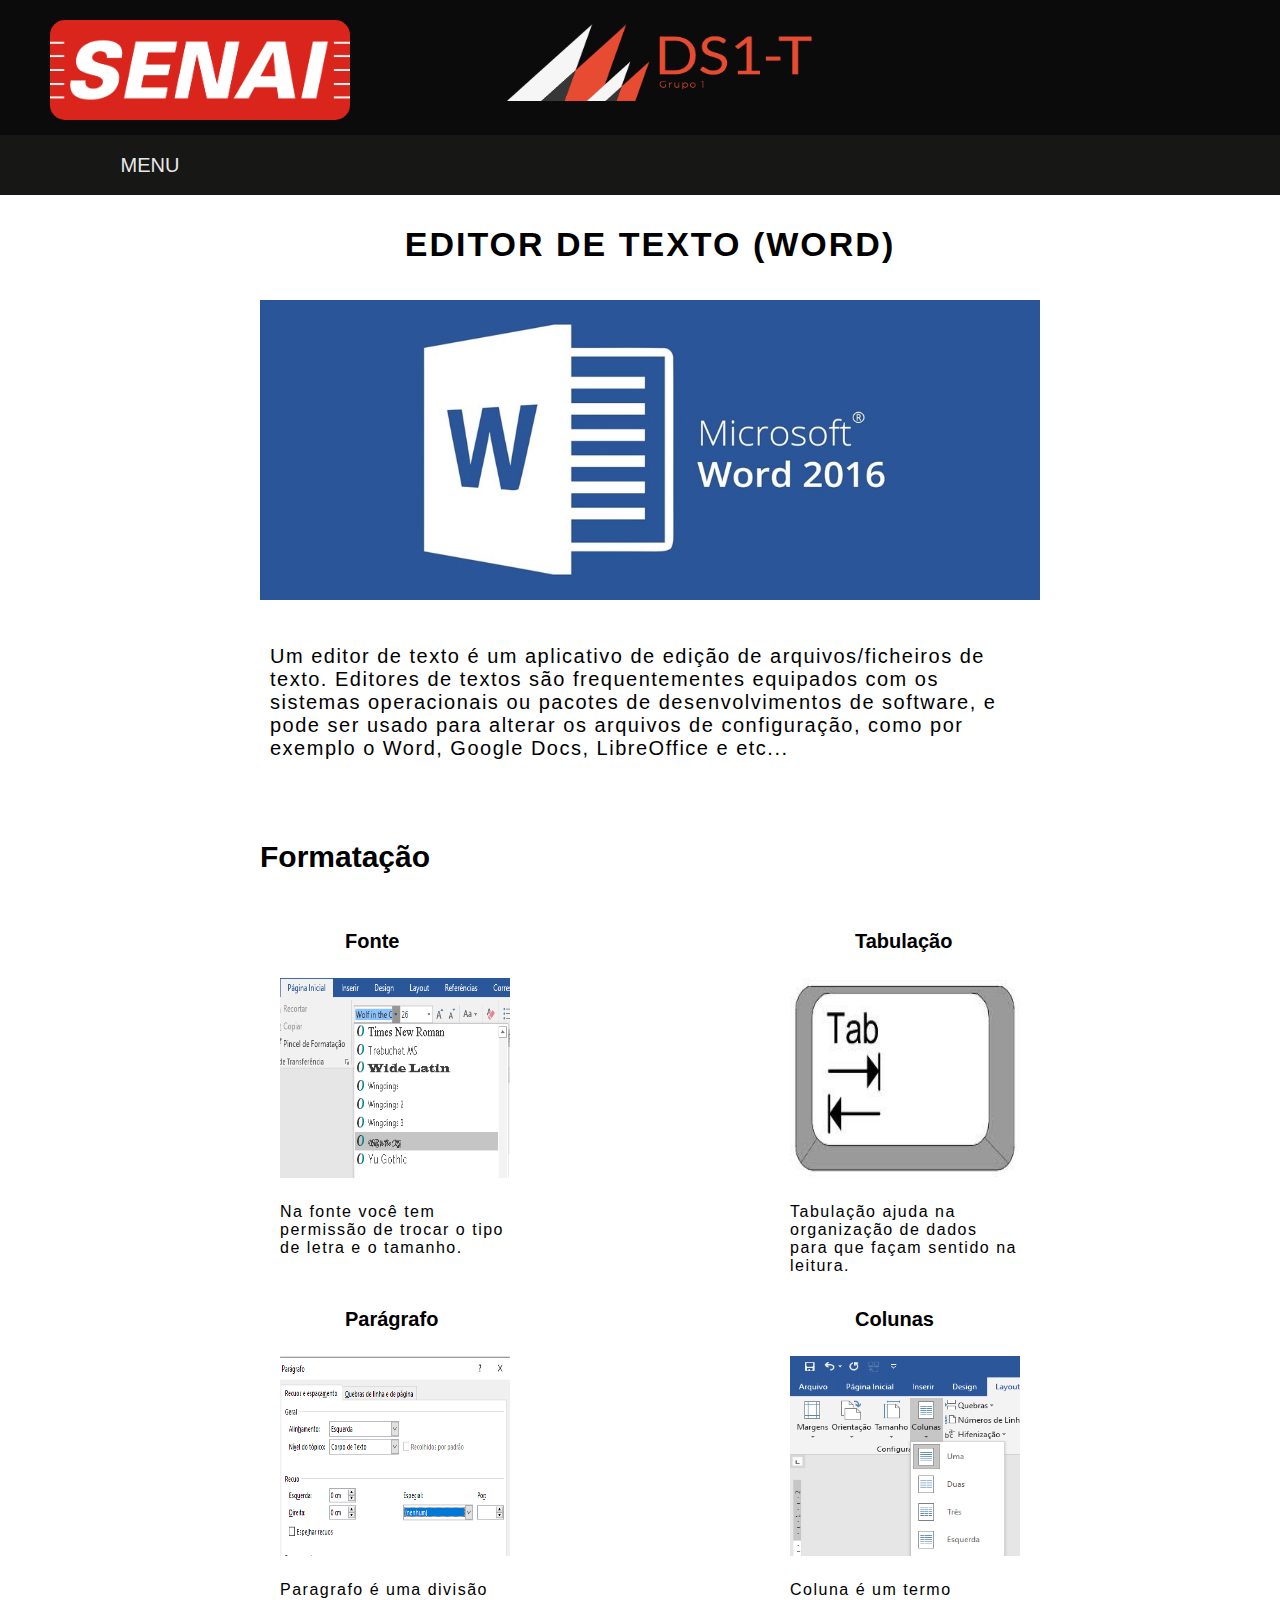
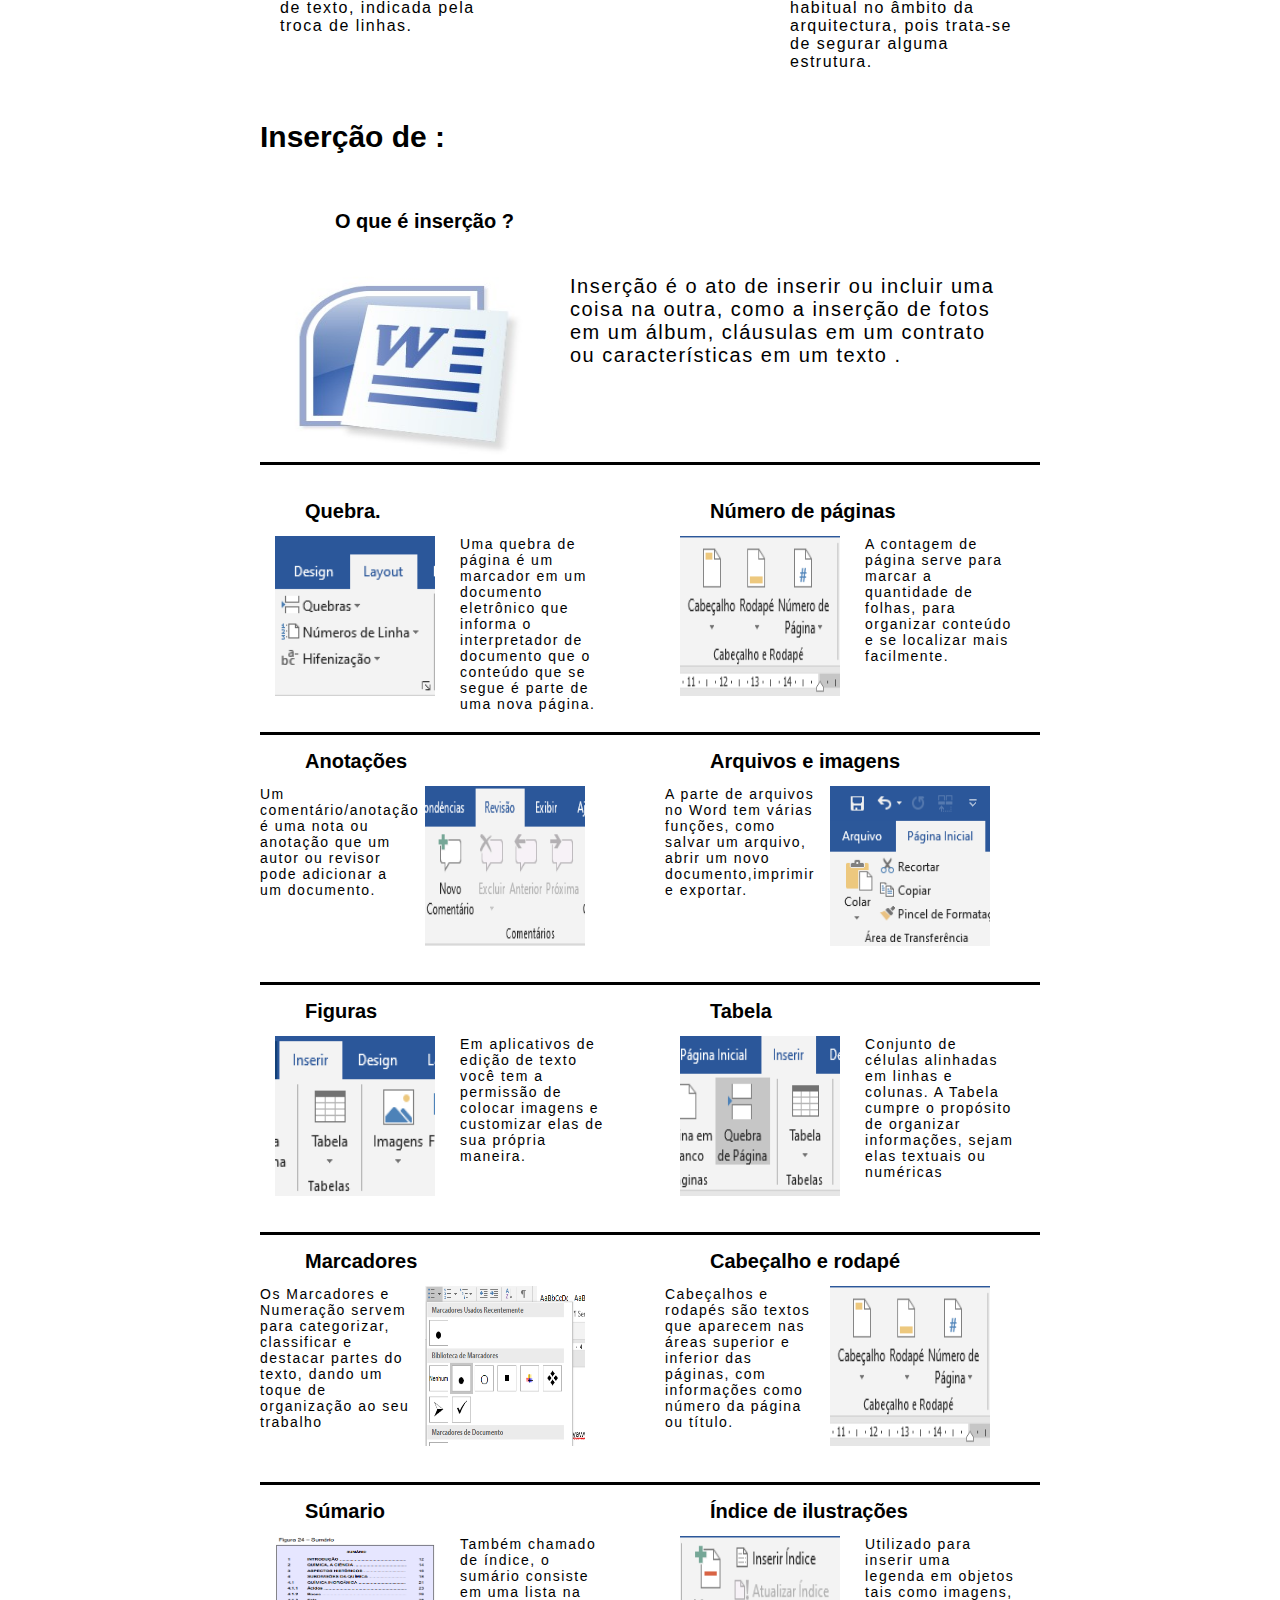
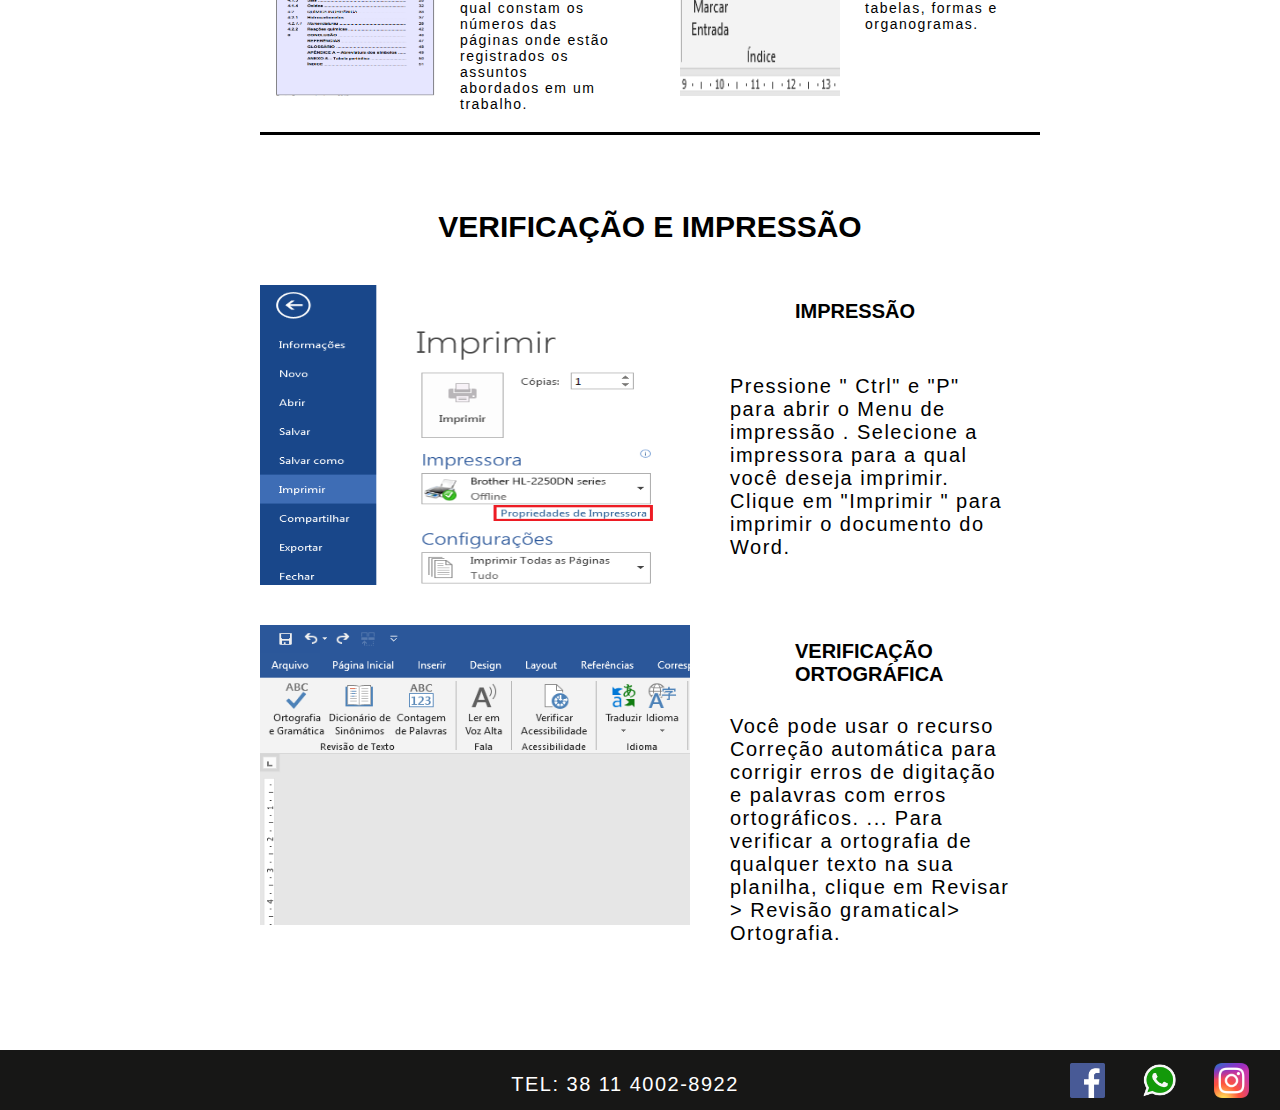
<file: pagina4.html>
<html>
    <head>
        <meta charset="utf-8">
        <title>
            SISTEMAS OPERACIONAIS
        </title> 
        <link rel="stylesheet" type="text/css" href="css/stylePag4.css">
        </head>
    <body>                        
<!--        SECÃO DO CABEÇA-->                        
        <div id="cabecalho">
            <div class="conteudo center">
<!--                LOGO IMAGEM-->
                <div id="logoImagen">
                    <img src="imagem/logo.png">
                </div>
<!--                LOGO TEXTO-->
                <div id="logoTexto">
                    <img src="imagem/ds1t.png">
                </div>
            </div>
<!--            MENU-->
             <div id="menuContainer" class="center">
                <ul>    
                    <li>
                        <a href="#">MENU</a>
                        <ul>
                            <li><a href="index.html">Arquitetura </a></li>
                            <li><a href="pagina2.html">Sistema fechado </a></li>
                            <li><a href="pagina3.html">Sistema aberto</a></li>
                             <li><a href="pagina4.html">Editor</a></li>
                            <li><a href="pagina5.html">Excel</a></li>
                        </ul>
                    </li>
                </ul> 
            </div>    
        </div>
<!--        TABELÃO DE CONTEUDO-->                       
        <div id="conteudoGrande" class="center">
            <div id="conteudoPequeno" class="center">
<!--                TITULO DO SITE E IMAGEM -->
                <div class="tituloEditor center">
                    <h1>
                        EDITOR DE TEXTO (WORD)
                    </h1>
                </div>
<!--                IMAGEM DO COMEÇO DO SITE-->
                <div id="imagemEditor" class="center">
                    <img src="imagem/word.jpg">
                </div>
<!--                TEXTO DO COMECO DOSITE-->
                <div id="testoComeco" class="center">
                    <p>
                        Um editor de texto é um aplicativo de edição de arquivos/ficheiros de texto. Editores de textos são frequentementes equipados com os sistemas operacionais ou pacotes de desenvolvimentos de software, e pode ser usado para alterar os arquivos de configuração, como por exemplo o Word, Google Docs, LibreOffice e etc...
                        
                    </p>
                </div>
<!--                TITULO DE ALGUMA COISA-->
                <div class="titulosTroca center">
                    <h2>
                        Formatação
                    </h2>
                </div>
<!--                    SUBTITULO,IMAGEM E TEXTO-->
                <div class="formatacaoConteudos center">
                    <div class="parteUm">
                        <h3>
                            Fonte
                        </h3>
                        <div class="imagensFormacao">
                            <img src="imagem/fontnova.png">
                        </div>
                        <div class="textoFormacao">
                            <p>
                                Na fonte você tem permissão de trocar o tipo de letra e o tamanho.
                            </p>
                        </div>
<!--                        PARTE DOIS DO SUB-->
                        <h3>
                            Parágrafo
                        </h3>
                        <div class="imagensFormacao">
                            <img src="imagem/paragrafo.PNG">
                        </div>
                        <div class="textoFormacao">
                            <p>
                                Paragrafo é uma divisão de texto, indicada pela troca de linhas.
                            </p>
                        </div>
                    </div>
                    <div class="parteDois" >
                        <h3>
                            Tabulação
                        </h3>
                        <div class="imagensFormacao">
                            <img src="imagem/tab.jpg">
                        </div>
                        <div class="textoFormacao">
                            <p>
                                Tabulação ajuda na organização de dados para que façam sentido na leitura.
                            </p>
                        </div>
<!--                        PARTE DOIS DO SUB-->
                        <h3>
                            Colunas
                        </h3>
                        <div class="imagensFormacao">
                            <img src="imagem/coluna.PNG">
                        </div>
                        <div class="textoFormacao">
                            <p>
                                Coluna é um termo habitual no âmbito da arquitectura, pois trata-se de segurar alguma estrutura.
                            </p>
                        </div>
                    </div>
                </div>
<!--                TItulos da troca-->
                <div class="TitulosTroca center">
                    <h2>
                        Inserção de :
                    </h2>
                </div>
<!--                Subtitulo de começo-->
                <div id="sub" class="center">
                    <h3>
                        O que é inserção ?
                    </h3>
                </div>
<!--                IMAGEM E TEXTO -->
                <div id="imagemTextoLado" class="Center">
                    <div class="imagensIsercao">
                        <img src="imagem/word3.jpg">
                    </div>
                    <div id="textoIsercao">
                        <p>
                            Inserção é o ato de inserir ou incluir uma coisa na outra, como a inserção de fotos em um álbum, cláusulas em um contrato ou características em um texto .
                        </p>
                    </div>
                    
                </div>
<!--                BAGUIO CHATO-->
                <div id="conteudoIsercao" class="center">
                    <div class="muitoConteudo">
                        <div class="arrumando">
                            <h3>
                                Quebra.
                            </h3>
                            <div class="muitoConteudoImagem">
                                <img src="imagem/quebra.PNG">
                            </div>
                            <div class="muitoConteudoTexto">
                                <p>
                                    Uma quebra de página é um marcador em um  documento eletrônico que informa o interpretador de documento que o conteúdo que se segue é parte de uma nova página.
                                </p>
                            </div>
                            
                        </div>
                        <div class="parteDois">
                            <h3>
                                Número de páginas 
                            </h3>
                            <div class="muitoConteudoImagem">
                                <img src="imagem/number.PNG">
                            </div>
                            <div class="muitoConteudoTexto">
                                <p>
                                    A contagem de página serve para marcar a quantidade de folhas, para organizar conteúdo e se localizar mais facilmente.
                                </p>
                            </div>
                            
                        
                        </div>
                    </div>
                    <div class="muitoConteudo">
                        <div class="arrumando">
                            <h3>
                                Anotações 
                            </h3>
                            
                            <div class="muitoConteudoTexto">
                                 <P>
                                    Um comentário/anotação é uma nota ou anotação que um autor ou revisor pode adicionar a um documento. 
                                </P>
                            </div>
                            <div class="muitoConteudoImagem">
                                <img src="imagem/comentario.PNG">
                            </div>
                            
                        </div>
                        <div class="parteDois">
                            <h3>
                                Arquivos e imagens
                            </h3>
                            <div class="muitoConteudoTexto">
                                <p>
                                    A parte de arquivos no Word tem várias funções, como salvar um arquivo, abrir um novo documento,imprimir e exportar.
                                </p>
                            </div>
                            <div class="muitoConteudoImagem">
                                <img src="imagem/imagem.PNG">
                            </div>
                        
                        </div>
                    </div>
                    <div class="muitoConteudo">
                        <div class="arrumando">
                            <h3>
                                Figuras
                            </h3>
                            <div class="muitoConteudoImagem">
                                <img src="imagem/imagens.PNG">
                            </div>
                            <div class="muitoConteudoTexto">
                                <p>
                                    Em aplicativos de edição de texto você tem a permissão de colocar imagens e customizar elas de sua própria maneira.
                                </p>
                            </div>
                            
                        </div>
                        <div class="parteDois">
                            <h3>
                                Tabela   
                            </h3>
                            <div class="muitoConteudoImagem">
                                <img src="imagem/tabela.PNG">
                            </div>
                            <div class="muitoConteudoTexto">
                                <p>
                                    Conjunto de células alinhadas em linhas e colunas. A Tabela cumpre  o propósito de organizar informações, sejam elas textuais ou numéricas
                                </p>
                            </div>
                        
                        </div>
                    </div>
                    <div class="muitoConteudo">
                        <div class="arrumando">
                            <h3>
                                Marcadores 
                            </h3>
                            
                            <div class="muitoConteudoTexto">
                                <p>
                                    Os Marcadores e Numeração servem para categorizar, classificar e destacar partes do texto, dando um toque de organização ao seu trabalho
                                </p>
                               
                            </div>
                            <div class="muitoConteudoImagem">
                                <img src="imagem/marcadores.PNG">
                            </div>
                            
                        </div>
                        <div class="parteDois">
                            <h3>
                                Cabeçalho e rodapé  
                            </h3>
                        
                            <div class="muitoConteudoTexto">
                                <p>
                                    Cabeçalhos e rodapés são textos que aparecem nas áreas superior e inferior das páginas, com informações como número da página ou título.
                                </p>
                            </div>
                                
                            
                            <div class="muitoConteudoImagem">
                                <img src="imagem/number.PNG">
                            </div>
                        
                        </div>
                    </div>
                    <div class="muitoConteudo">
                        <div class="arrumando">
                            <h3>
                                Súmario   
                            </h3>
                            <div class="muitoConteudoImagem">
                                <img src="imagem/sumario.png">
                            </div>
                            <div class="muitoConteudoTexto">
                                <p>
                                    Também chamado de índice, o sumário consiste em uma lista na qual constam os números das páginas onde estão registrados os assuntos abordados em um trabalho.  
                                </p>
                            </div>
                            
                        </div>
                        <div class="parteDois">
                            <h3>
                                Índice de ilustrações  
                            </h3>
                            <div class="muitoConteudoImagem">
                                <img src="imagem/indice.PNG">
                            </div>
                            <div class="muitoConteudoTexto">
                                <p>
                                    Utilizado para inserir uma legenda em objetos tais como imagens, tabelas, formas e organogramas.
                                </p>
                            </div>
                        
                        </div>
                    </div>
                </div>
<!--                PARTE FINAL DO SITE-->
                <div id="parteFinal" class="center">
                    <div class="tituloEditorDois">
                        <h2>
                            VERIFICAÇÃO E IMPRESSÃO
                        </h2>
                    </div>
                    <div class="imagensFinal">
                        <img src="imagem/imprimir.png">
                    </div>
                    <div class="tituloFinal">
                        <h3>
                            IMPRESSÃO
                        </h3>  
                    </div>
                    <div class="textoFinal">
                        <p>
                            Pressione " Ctrl" e "P" para abrir o Menu de impressão . Selecione a impressora para a qual você deseja imprimir. Clique em "Imprimir " para imprimir o documento do Word.
                        </p>
                    </div>
                    
                    <div class="imagensFinal">
                        <img src="imagem/traduzir.PNG">
                    </div>
                    <div class="tituloFinal">
                        <h3>
                            VERIFICAÇÃO ORTOGRÁFICA
                        </h3>
                        
                    </div>
                    <div class="textoFinal">
                        <p>
                            Você pode usar o recurso Correção automática para corrigir erros de digitação e palavras com erros ortográficos. ... Para verificar a ortografia de qualquer texto na sua planilha, clique em Revisar > Revisão gramatical> Ortografia.
                        </p>
                    </div>
                </div>
            </div>
            
        <div id="rodape" class="center">
<!--            TEXTO DO RODAPE-->
        <div id="pe" class="center">                                           
            <div id="textoRodape">
                <p class="textoArquitetura">
                    TEL: 38 11 4002-8922
                </p>
            </div>
            <div id="imagemRodape">
                <ul id="ulRodape">
                    <li class="liRodape">
                        <a href="https://www.facebook.com"><img src="imagem/face.png"></a>        
                    </li>
                    <li class="liRodape">
                        <a href="https://web.whatsapp.com"><img src="imagem/zap.png"></a> 
                    </li>
                    <li class="liRodape">
                        <a href="http://www.instagram.com"><img src="imagem/insta.png"></a>
                    </li>
                </ul>
            </div>        
        </div>
        </div> 
        </div>                
    </body>
</html>
</file>
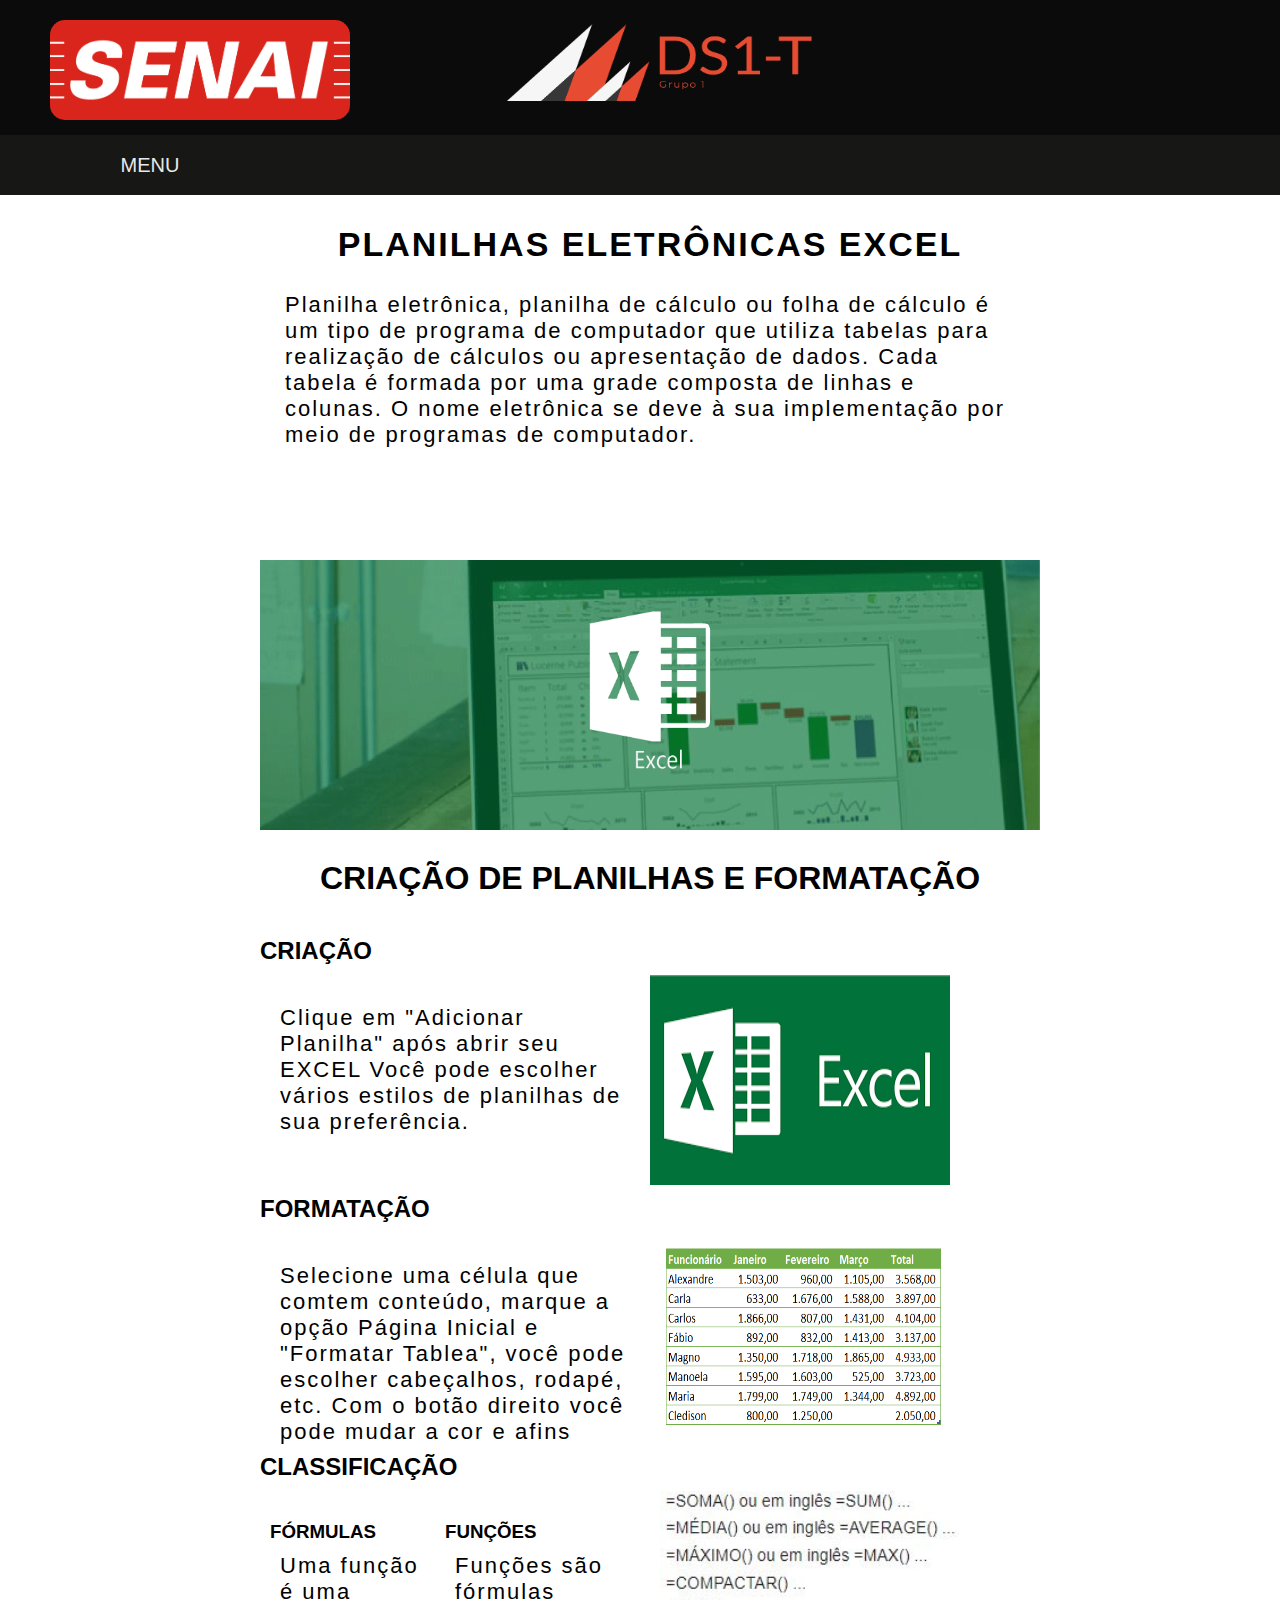
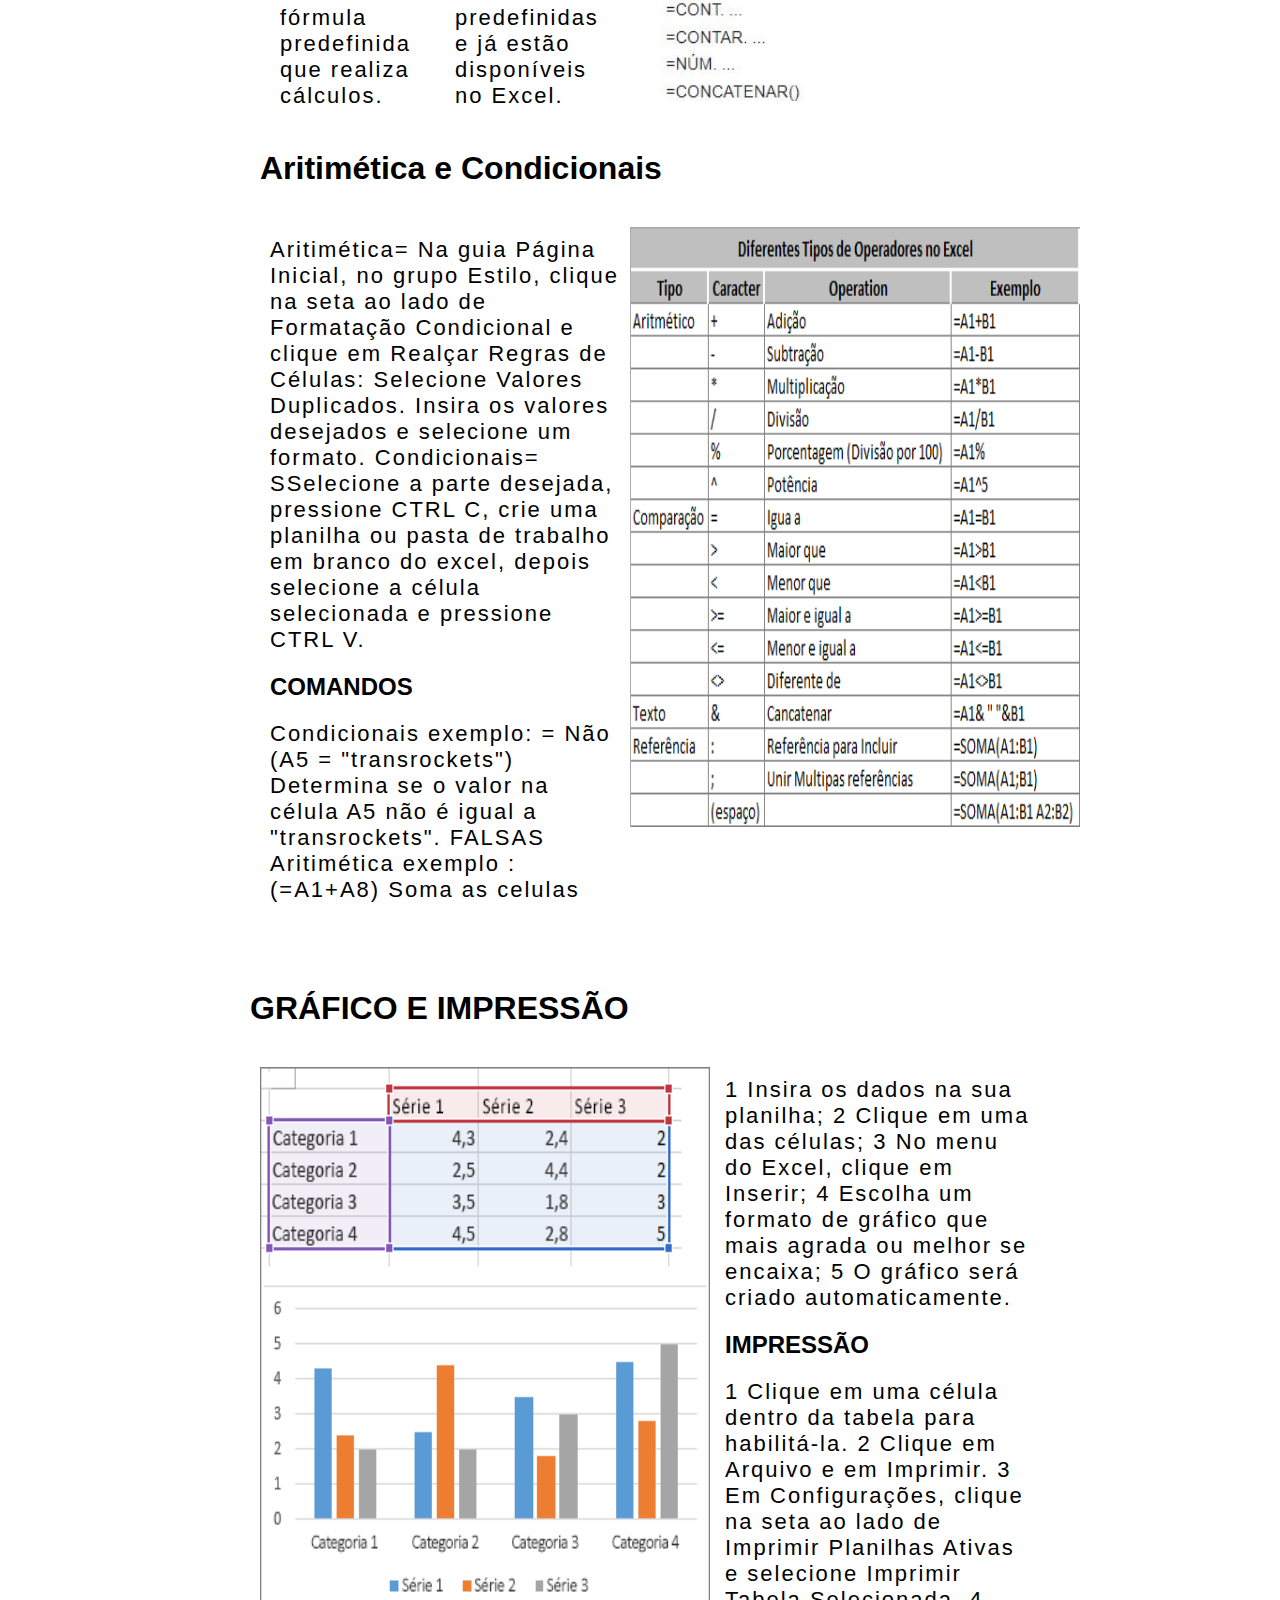
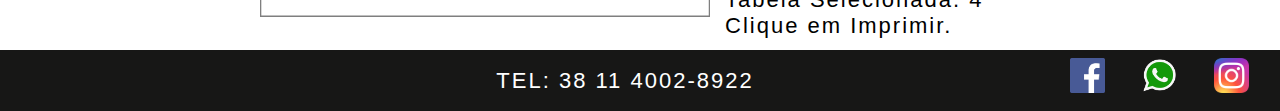
<file: pagina5.html>
<html>
    <head>
        <meta charset="utf-8">
        <title>
            Planilhas Eletronicas
        </title>
        <link rel="stylesheet" type="text/css" href="css/stylePag5.css">
        </head>
    <body>
<!--        SECÃO DO CABEÇA-->
        <div id="cabecalho">
            <div class="conteudo center">
<!--                LOGO IMAGEM-->
                <div id="logoImagen">
                    <img src="imagem/logo.png">
                </div>
<!--                LOGO TEXTO-->
                <div id="logoTexto">
                    <img src="imagem/ds1t.png">
                </div>
            </div>
<!--            MENU-->
             <div id="menuContainer" class="center">
                <ul>
                    <li>
                        <a href="#">MENU</a>
                        <ul>
                           <li><a href="index.html">Arquitetura </a></li>
                            <li><a href="pagina2.html">Sistema fechado </a></li>
                            <li><a href="pagina3.html">Sistema aberto</a></li>
                             <li><a href="pagina4.html">Editor</a></li>
                            <li><a href="pagina5.html">Excel</a></li>
                        </ul>
                    </li>
                </ul>
            </div>
        </div>
<!--        TABELÃO DE CONTEUDO-->
        <div id="conteudoGrande" class="center">
            <div id="conteudoPequeno" class="center">
            <div id="tituloExplicacao" class="center">
                <h1 id="arquitetura">
                    PLANILHAS ELETRÔNICAS EXCEL
                </h1>
                <br>
                <p class="textoArquitetura">
                  Planilha eletrônica, planilha de cálculo ou folha de cálculo é um tipo de programa
                  de computador que utiliza tabelas para realização de cálculos ou apresentação de dados.
                  Cada tabela é formada por uma grade composta de linhas e colunas.
                  O nome eletrônica se deve à sua implementação por meio de programas de computador.
                </p>
            </div>
            <div id="imagemGrande" class="center">
                <img src="imagem/Excel_Banner2.gif">
            </div>
            <div id="definicoes" class="center">
                <h1 id="definicaoTitulo">
                     CRIAÇÃO DE PLANILHAS E FORMATAÇÃO
                </h1>
                <h2 class="definicaoSubtitulo">
                    CRIAÇÃO
                </h2>
                <div class="definicao">
                    <p class="textoArquitetura">
                      Clique em "Adicionar Planilha" após abrir seu EXCEL
                      Você pode escolher vários estilos de planilhas de sua preferência.
                    </p>
                </div>
                <div class="definicao">
                    <img src="imagem/ExcelLogo1.png">
                </div>
                <h2 class="definicaoSubtitulo">
                    FORMATAÇÃO
                </h2>
                <div class="definicao">
                    <p class="textoArquitetura">
                      Selecione uma célula que comtem conteúdo,
                      marque a  opção Página Inicial e "Formatar Tablea",
                      você pode escolher cabeçalhos, rodapé, etc.
                      Com o botão direito você pode mudar a cor e afins
                    </p>
                </div>
                <div class="definicao">
                    <img src="imagem/formatacao.png">
                </div>
                <h2 class="definicaoSubtitulo">
                    CLASSIFICAÇÃO
                </h2>
                <div id="definicao">
                    <div class="lados">
                         <h3>
                            FÓRMULAS
                        </h3>
                        <p class="textoArquitetura">
                            Uma função é uma fórmula predefinida que realiza cálculos.
                        </p>
                    </div>
                    <div class="lados">
                         <h3>
                            FUNÇÕES
                        </h3>
                        <p class="textoArquitetura">
                            Funções são fórmulas predefinidas e já estão disponíveis no Excel.
                        </p>
                    </div>
                </div>
                <div class="definicao">
                    <img src="imagem/Capturar1.JPG">
                </div>
            </div>
            <div id="gerenciadorProcessos" class="center">
                <h1>
                    Aritimética e Condicionais
                </h1>
                <div id="gerenciadorLadosProcessos">
                    <p class="textoArquitetura">
                      Aritimética=
                      Na guia Página Inicial, no grupo Estilo, clique na seta ao lado de Formatação Condicional e clique em Realçar Regras de Células:
                      Selecione Valores Duplicados.
                      Insira os valores desejados e selecione um formato.
                      Condicionais= SSelecione a parte desejada, pressione CTRL C, crie uma planilha ou pasta de trabalho em branco do excel, depois selecione a célula selecionada e pressione CTRL V.

                    </p>
                    <h2 class="comandos">
                        COMANDOS
                    </h2>
                    <p class="textoArquitetura">
                         Condicionais exemplo:  = Não (A5 = "transrockets") Determina se o valor na célula A5 não é igual a "transrockets". FALSAS
                         Aritimética exemplo : (=A1+A8) Soma as celulas
                    </p>
                </div>
                <div id="gerenciadorLadosProcessos">
                    <img src="imagem/FuncaoFormula.png">
                </div>
            </div>
            <div id="gerenciadorArquivos" class="center">
                <h1>
                    GRÁFICO E IMPRESSÃO
                </h1>
                <div id="gerenciadorLadosArquivos">
                    <img src="imagem/grafico.png">
                </div>
                <div id="gerenciadorLadosArquivos">
                    <p class="textoArquitetura">
                      1 Insira os dados na sua planilha;
                      2 Clique em uma das células;
                      3 No menu do Excel, clique em Inserir;
                      4 Escolha um formato de gráfico que mais agrada ou melhor se encaixa;
                      5 O gráfico será criado automaticamente.
                    </p>
                    <h2 class="comandos">
                        IMPRESSÃO
                    </h2>
                    <p class="textoArquitetura">
                      1 Clique em uma célula dentro da tabela para habilitá-la.
                      2 Clique em Arquivo e em Imprimir.
                      3 Em Configurações, clique na seta ao lado de Imprimir Planilhas Ativas e selecione Imprimir Tabela Selecionada.
                      4 Clique em Imprimir.
                    </p>
                </div>
            </div>
            </div>
        <div id="rodape" class="center">
<!--            TEXTO DO RODAPE-->
        <div id="pe" class="center">
            <div id="textoRodape">
                <p class="textoArquitetura">
                    TEL: 38 11 4002-8922
                </p>
            </div>
            <div id="imagemRodape">
                <ul id="ulRodape">
                    <li class="liRodape">
                        <a href="https://www.facebook.com"><img src="imagem/face.png"></a>
                    </li>
                    <li class="liRodape">
                        <a href="https://web.whatsapp.com"><img src="imagem/zap.png"></a>
                    </li>
                    <li class="liRodape">
                        <a href="http://www.instagram.com"><img src="imagem/insta.png"></a>
                    </li>
                </ul>
            </div>
        </div>
        </div>
        </div>
    </body>
</html>
</file>
<file: css/stylePag1.css>
*{
    margin: 0px;
    padding: 0px;
    box-sizing: border-box;
    font-family: arial;
    
}
#cabecalho{
    width: 100%;
    height: 135px;
    background-color: RGBA(12, 11, 11);
    position: fixed;
}
.conteudo{
    width: 1300px;
    height: inherit;
    background-color: ;    
    padding-top: 10px;    
}
#menuContainer{    
    width: 100%;
    height: 60px;
    background-color: #171716;   
    
}
#menuContainer ul {   
    list-style: none;    
}

#menuContainer ul li {
    float: left;
    width: 300px;
    height: 60px;
    background-color: #171716;
    opacity: .9;
    line-height: 60px;
    text-align: center;
    font-size: 20px;        
}
#menuContainer ul li a {
    text-decoration: none;
    color: white;
    display: block;    
}
#menuContainer ul li a:hover{
    transition: 0.5s;
    background-color: red;
}
#menuContainer ul li ul li{
    display: none;

}
#menuContainer ul li:hover ul li {
    display:block;
}

#logoImagem{
    height: 100px;
    width: 300px;   
    margin-left: 50px;
    float: left;
    margin-right: 150px;
    background-color: #da251c;
    padding-top: 10px;
    border-radius: 15px;
    margin-top: 10px;
}
#logoImagem img{
   height: 80px;
   width: 300px; 
}
#logoTexto{
    float: left;
    width: 320px;
    height: 100px;
    border-radius: 15px;
    background-color: #da251c;    
    font-size: 70px;
    text-align: center;    
}
#logoTexto img{
    width: 320px;
    height: 100px;
}
#conteudoGrande{
    clear: both;
    width: 100%;
    height: 3250px;
    background-image: url(../imagem/senaifundo.jpg);
    clear: both; 
    background-repeat: no-repeat;
    background-position: center;
    background-size: cover;
    background-attachment: fixed;
}
#conteudoPequeno{
    width: 1300px;
    height: 3250px;
    background-color: white;
    clear: both; 
    padding-top: 135px;
}
.center {
    margin-left: auto;
    margin-right: auto;    
}
#tituloExplicacao{     
    clear: both;
    margin-top: 80px;
    width: 780px;
    height: 330px;
    background-color: white; 
    text-align: center;
    padding: 15px;
}
#arquitetura{
    font-family: arial, alergian;
    font-size: 34px;
    letter-spacing: 2px;
    margin-top: 10px; 
}
.textoArquitetura{
    font-family: arial, alergian;
    font-size: 22px;
    letter-spacing: 2px;
    padding: 10px;
    text-align: left;
}
#imagemGrande{
    width: 780px;
    height: 270px;
    margin-top: 30px;            
}
#imagemGrande img{
    width: inherit;
    height: inherit;    
}
#definicoes{
    width: 780px;
    height: 850px; 
    margin-top: 30px;
    margin-bottom: 40px;
}
#definicoes h1{
    text-align: center;
}
#definicoes h2{
    margin-top: 40px;    
}
.definicaoSubtitulo{    
    margin-top: 50px;     
}
.definicao{
    width: 370px;
    height: 200px;    
    float: left;    
    margin-left: 10px;
    margin-right: px;
    margin-top: 10px;
    margin-bottom: 20px;
}
.definicao p{
    margin-top: 20px;
}
.definicao img{
    width: inherit;
    height: inherit;
}
#definicao{
    width: 370px;
    height: 170px;    
    float: left;        
    margin-left: 10px;
    margin-right: 10px;
    margin-top: 40px;    
}
.lados{
    width: 175px;
    height: 170px;
    float: left;   
    margin-left: px;
    margin-right: px;
}
#gerenciadorProcessos{
    width: 780px;
    height: 800px;    
    margin-top: 40px;
    margin-bottom: 40px;
}
#gerenciadorProcessos h1{
    margin-bottom: 30px;
}
#gerenciadorLadosProcessos{
    width: 370px;
    height: 390px;
    margin-left: px;
    margin-right: px;
    margin-top: 10px;
    float: left;    
}
#gerenciadorLadosProcessos img{
    width: 450px;
    height: 710px;
}
#gerenciadorArquivos{
    width: 860px;
    height: 640px;    
    margin-top: 25px;
    padding-right: px;
}
#gerenciadorArquivos h1{
    margin-bottom: 30px;
    margin-left: 30px;
}
#gerenciadorLadosArquivos{
    width: 370px;
    height: 390px;
    margin-left: 40px;
    margin-top: 10px;
    float: left;
}
#gerenciadorLadosArquivos p{    
    margin-left: 45px;    
}
#gerenciadorLadosArquivos h2{   
    margin-left: 45px;    
}
#gerenciadorLadosArquivos img{
    width: 450px;
    height: 550px;
}
.comandos{
    padding: 10px;
}
#rodape{
    width: 100%;
    height: 61px;
    background-color: #171716;    
}
#pe{
    width: 1300px;
    height: inherit;
    background-color: #171716;
    padding-top: 8px;
}
#textoRodape{
    height: 45px;
    width: 650px;    
    margin-left: 120px;
    float: left;    
}
#textoRodape p{
    text-align: center;
    color: white;
    padding-left: 370px;
    padding-top: 15px;
}
#imagemRodape{
    height: 100%;
    width: 100px;   
    float: left;    
}
#ulRodape{
    width: 610px;
    height: 45px;    
    float: left;
    padding-left: 300px;    
}
.liRodape{
    width: 50px;
    height: 50px;    
    float: left;
    list-style-type: none;
    font-family: arial, alergian;
    color: white;
    margin-right: 22px;
    border-radius: 15px;
    padding-top: 5px;
}
.liRodape img{
    width: 35px;
    height: 35px;
}
</file>
<file: css/stylePag2.css>
*{
    margin: 0px;
    padding: 0px;
    box-sizing: border-box;
    font-family: arial;
    
}
#cabecalho{
    width: 100%;
    height: 135px;
    background-color: RGBA(12, 11, 11);
    position: fixed;
}
h1{
    font-family: arial;
    text-align: center;
    font-size: 30px;
}
h2{
    font-family: arial;
    text-align: center;
    font-size: 18px;
}
p{
    font-family: arial, alergian;
    font-size:20px;
    letter-spacing: 2px;
    text-align: left;
}
.conteudo{
    width: 1300px;
    height: 100%;   
    padding-top: 10px;    
}
#menuContainer{    
    width: 100%;
    height: 60px;
    background-color: #171716;    
    
}
#menuContainer ul {
    margin: 0px;
    padding: 0px;
    list-style: none;
    font-family: arial;
}

#menuContainer ul li {
    float: left;
    width: 300px;
    height: 60px;
    background-color: #171716;
    opacity: .9;
    line-height: 60px;
    text-align: center;
    font-size: 20px;        
}
#menuContainer ul li a {
    text-decoration: none;
    color: white;
    display: block;    
}
#menuContainer ul li a:hover{
    transition: 0.5s;
    background-color: red;
}
#menuContainer ul li ul li{
    display: none;

}
#menuContainer ul li:hover ul li {
    display:block;
}

#logoImagen{
    height: 100px;
    width: 300px;   
    margin-left: 50px;
    float: left;
    margin-right: 150px;
    background-color: #da251c;
    padding-top: 10px;
    border-radius: 15px;
    margin-top: 10px;
}
#logoImagen img{
   height: 80px;
   width: 300px; 
}
#logoTexto{
    float: left;
    width: 320px;
    height: 100px;
    
}
#logoTexto img{
    width: 300px;
    height: 100px;
}
#conteudoGrande{
    width: 100%;
    height: 4930px;
    background-image: url(../imagem/senaifundo.jpg);
    background-repeat: no-repeat;
    background-position: center;
    background-size: cover;
    background-attachment: fixed;  
}

#conteudoPequeno{
    width: 1300px;
    height: 4930px;
    background-color: white; 
    padding-top: 135px;
    
    
}
#caixaPadrao{
    width: 1000px;
    height: 4715px;   
}
.tituloPrincipal{
    width: 1000px;
    height: 100px;
    margin-top: 90px;
}
.tituloPrincipal h1{
    font-family: arial;
    text-align: center;
    font-size: 34px;
    border-bottom: solid 5px black;
}

.textoDefinicao{
    width: inherit;
    height: 120px;
    float: left;
    margin-top: 25px;
}
.textoDefinicao p{
    font-family: arial, alergian;
    font-size:18px;
    letter-spacing: 0.5px;
    text-align: justify;
}
.banner{
    width: inherit;
    height: 224px;
    margin-top: 30px;
    float: left;  
    text-align: center;
}
.banner img{
    width: 450px;
    height: inherit;
}
#banner2{
   width: 500px;
    height: 250px; 
}
.tituloProdutos{
    height: 34px; 
    width: inherit;
    margin-top: 40px;
    float: left;
    text-align: center;
}
.tituloProdutos h1{
    font-family: arial;
    text-align: center;
    font-size: 30px;
    width: 500px;
    border-bottom: solid 5px black;
}
.produtosEsq{
    width: 497.5px;
    height: 355px;
    float: left;
    margin-bottom: 30px;
}
#titProd{
    width: 497.5px;
    height: 355px;
    clear: both;
    margin-bottom: 30px;
}
#videoCaixa{
    width: 497.5px;
    height: 250px;
}
#video{
    width: inherit;
    height: inherit;
}
.legendaProdutosEsq{
    width: 497.5px;
    height: 40px;
    margin-top: 25px;
    float: left;
    padding: 10px;
    text-align: left;
}
.legendaProdutosDir h2{
    font-family: arial;
    text-align: left;
    font-size: 18px;
}
.legendaProdutosEsq h2{
    font-family: arial;
    text-align: left;
    font-size: 18px;
}
.explicacaoProdutosEsq{
    width: 497.5px;
    height: 70px;
    margin-top: 5px;
    float: left;
    padding-left: 5px;
    padding-right: 10px;
}
.produtosDir{
    width: 497.5px;
    height: 355px;
    float: right;
    margin-bottom: 30px;
}

.legendaProdutosDir{
    width: 497.5px;
    height: 40px;
    margin-top: 25px;
    float: right;
    padding: 10px;
    padding-left: 25px;
    text-align: left;
}
.explicacaoProdutosDir{
    width: 497.5px;
    height: 70px;
    margin-top: 5px;
    float: right;
    padding-left: 5px;
    padding-right: 10px;
}
.explicacaoProdutosDir p{
    font-family: arial, alergian;
    font-size:15px;
    letter-spacing: 2px;
    text-align: justify;
    padding-left: 20px;
}
.explicacaoProdutosEsq p{
    font-family: arial, alergian;
    font-size:15px;
    letter-spacing: 2px;
    text-align: justify;
    padding-right: 20px;
    
}
.imgProdutosDir{
    width: 497.5px;
    height: 250px;
    margin-top: 5px;
    float: right;
    padding-left: 20px;
    text-align: left;
    
}
.imgProdutosDir img{
    width: 480px;
    height: inherit;
    border: solid 5px black;
}
.imgProdutosEsq img{
    width: 480px;
    height: inherit;
    border: solid 5px black;
}
.imgProdutosEsq{
    width: 497.5px;
    height: 250px;
    margin-top: 5px;
    float: left;
    padding-right: 20px;
    text-align: left;
}

.center {
    margin-left: auto;
    margin-right: auto;
    text-align: center;
}

#rodapeGrande{
    width: 1900px;
    height: 60px;
    background-color: green;
    padding-top: 6px;
    
}
#rodape{
    width: 100%;
    height: 60px;
    background-color: #171716; 
    
}
#pe{
    width: 1300px;
    height: inherit;
    background-color: #171716;
    padding-top: 8px;
    
}
#textoRodape{
    height: 45px;
    width: 650px;    
    margin-left: 120px;
    float: left;
    
}
#textoRodape p{
    text-align: center;
    color: white;
    padding-left: 370;
    padding-top: 15px;
    
}
#imagemRodape{
    height: 100%;
    width: 100px;   
    float: left;    
}
#ulRodape{
    width: 610px;
    height: 45px;    
    float: left;
    padding-left: 300px;    
}
.liRodape{
    width: 50px;
    height: 50px;    
    float: left;
    list-style-type: none;
    font-family: arial, alergian;
    color: white;
    margin-right: 22px;
    border-radius: 15px;
    padding-top: 5px;
}
.liRodape img{
    width: 35px;
    height: 35px;
}
</file>
<file: css/stylePag3.css>
*{
    margin: 0px;
    padding: 0px;
    box-sizing: border-box;
    font-family: arial;
}
#cabecalho{
    width: 100%;
    height: 135px;
    background-color: RGBA(12, 11, 11);
    position: fixed;
}
h1{
    font-family: arial;
    text-align: center;
    font-size: 34px;
}
p{
    font-family: arial, alergian;
    font-size: 22px;
    letter-spacing: 2px;
    padding: 10px;
    text-align: left;
}
.conteudo{
    width: 1300px;
    height: inherit;
    background-color: ;    
    padding-top: 10px;    
}
#menuContainer{    
    width: 100%;
    height: 60px;
    background-color: #171716;    
    
}
#menuContainer ul {
    margin: 0px;
    padding: 0px;
    list-style: none;
    font-family: arial;
}

#menuContainer ul li {
    float: left;
    width: 300px;
    height: 60px;
    background-color: #171716;
    opacity: .9;
    line-height: 60px;
    text-align: center;
    font-size: 20px;        
}
#menuContainer ul li a {
    text-decoration: none;
    color: white;
    display: block;    
}
#menuContainer ul li a:hover{
    transition: 0.5s;
    background-color: red;
}
#menuContainer ul li ul li{
    display: none;

}
#menuContainer ul li:hover ul li {
    display:block;
}

#logoImagen{
    height: 100px;
    width: 300px;   
    margin-left: 50px;
    float: left;
    margin-right: 150px;
    background-color: #da251c;
    padding-top: 10px;
    border-radius: 15px;
    margin-top: 10px;
}
#logoImagen img{
   height: 80px;
   width: 300px; 
}
#logoTexto{
    float: left;
    width: 320px;
    height: 100px;
    background-color: #da251c;
 
    
}
#logoTexto img{
    width: 320px;
    height: 100px;
}
#conteudoGrande{
    width: 100%;
    height: 4300px;
    background-image: url(../imagem/senaifundo.jpg);
    background-repeat: no-repeat;
    background-position: center;
    background-size: cover;
    background-attachment: fixed;
    clear: both;
}

#conteudoPequeno{
    width: 1300px;
    height: 4300px;
    background-color: white; 
    padding-top: 135px;
}
#caixaPadrao{
    width: 795px;
    height: 100%;
}
.tituloPrincipal{
    width: 526px;
    height: 100px;
    background-color: white;
    margin-top: 60px;
}

.textoDefinicao{
    width: inherit;
    height: 120px;
    background-color: white;
    float: left;
    margin-top: 25px;
    
}
.banner1{
    width: inherit;
    height: 224px;
    background-color: white;
    margin-top: 30px;
    float: left;
    padding-left: 140px;
}
.banner1 img{
    height: 280px;
    
    
}
.banner2{
    width: inherit;
    height: 224px;
    background-color: white;
    margin-top: 30px;
    float: left; 
    padding-left: 142px;
}
.banner2 img{
    width: 480px;
}

.banner3{
    width: inherit;
    height: 224px;
    background-color: white;
    margin-top: 30px;
    float: left; 
    padding-left: 142px;
}
.banner3 img{
    width: 470px;
}
.tituloProdutos{
    height: 34px; 
    width: inherit;
    margin-top: 40px;
    float: left;
    background-color: whitesmoke;
}
.produtos{
    width: 397.5px;
    height: 275px;
    float: left;
    margin-bottom: 30px;
}

.legendaProdutos{
    width: 397.5px;
    height: 40px;
    margin-top: 25px;
    background-color: whitesmoke;
    float: left;
    padding: 10px;
}
.explicacaoProdutos{
    width: 397.5px;
    height: 77px;
    margin-top: 5px;
    background-color: white;
    float: left;
    padding: 1px;
}
.imgProdutos{
    width: 397.5px;
    height: 172px;
    margin-top: 5px;
    background-color: white;
    float: left;
    padding-left: 3px;
    text-align: center
}
.imgProdutos img{
    height: 100%;
}

.center {
    margin-left: auto;
    margin-right: auto;
}

#rodapeGrande{
    width: 1900px;
    height: 60px;
    background-color: green;
    padding-top: 6px;
}
#rodape{
    width: 100%;
    height: 61px;
    background-color: #171716;    
}
#pe{
    width: 1300px;
    height: inherit;
    background-color: #171716;
    padding-top: 8px;
}
#textoRodape{
    height: 45px;
    width: 650px;    
    margin-left: 120px;
    float: left;
    
}
#textoRodape p{
    text-align: center;
    color: white;
    padding-left: 370
}
#imagemRodape{
    height: 100%;
    width: 100px;   
    float: left;    
}
#ulRodape{
    width: 610px;
    height: 45px;    
    float: left;
    padding-left: 300px;    
}
.liRodape{
    width: 50px;
    height: 50px;    
    float: left;
    list-style-type: none;
    font-family: arial, alergian;
    color: white;
    margin-right: 22px;
    border-radius: 15px;
    padding-top: 5px;
}
.liRodape img{
    width: 35px;
    height: 35px;
}
</file>
<file: css/stylePag4.css>
*{
    margin: 0px;
    padding: 0px;
    box-sizing: border-box;
    font-family: arial;
    
}
#cabecalho{
    width: 100%;
    height: 135px;
    background-color:RGBA(12, 11, 11);
    position: fixed;
}
.conteudo{
    width: 1300px;
    height: inherit;
    background-color: ;    
    padding-top: 10px;
}
#menuContainer{    
    width: 100%;
    height: 60px;
    background-color: #171716;    
    
}
#menuContainer ul {
    margin: 0px;
    padding: 0px;
    list-style: none;
    font-family: arial;
}
#menuContainer ul li {
    float: left;
    width: 300px;
    height: 60px;
    background-color: #171716;
    opacity: .9;
    line-height: 60px;
    text-align: center;
    font-size: 20px;        
}
#menuContainer ul li a {
    text-decoration: none;
    color: white;
    display: block;    
}
#menuContainer ul li a:hover{
    transition: 0.5s;
    background-color: red;
}
#menuContainer ul li ul li{
    display: none;

}
#menuContainer ul li:hover ul li {
    display:block;
}
#logoImagen{
    height: 100px;
    width: 300px;   
    margin-left: 50px;
    float: left;
    margin-right: 150px;
    background-color: #da251c;
    padding-top: 10px;
    border-radius: 15px;
    margin-top: 10px;
}
#logoImagen img{
   height: 80px;
   width: 300px; 
}
#logoTexto{
    float: left;
    width: 320px;
    height: 100px;
    background-color: #da251c;
   
    
}
#logoTexto img{
    width: 320px;
    height: 100px;
}

#conteudoGrande{
    width: 100%;
    height: 4250px;
    background-image: url(../imagem/senaifundo.jpg);
    clear: both; 
    background-repeat: no-repeat;
    background-position: center;
    background-size: cover;
    background-attachment: fixed;
}
#conteudoPequeno{
    width: 1300px;
    height: 4250px;
    background-color: white;
    clear: both;
    padding-top:200px;
    
    
}
.center {
    margin-left: auto;
    margin-right: auto;
}
.tituloEditor{
    width: 780px;
    height: 100px;
    background-color: white; 
    text-align: center;
    padding-top: 15px;
    
}
h1 {
    font-family: arial, alergian;
    font-size: 34px;
    letter-spacing: 2px;
    margin-top: 10px; 
}
p {
    font-family: arial, alergian;
    font-size: 20px;
    letter-spacing: 1.5px;
    padding: 10px;
    text-align: left;
}
h2 {
    font-family: arial, alergian;
    font-size: 30px;
    padding-top: 15px;
}
h3 {
    font-family: arial, alergian;
    font-size: 20px;
    padding-top: 15px;
    margin-left: 75px;
}
#tituloEditor{
    text-align: center;
}
#imagemEditor {
    width: 780px;
    height: 300px;
    background-color:;
}
#imagemEditor img {
    width:780px;
    height: 300px;
}
#testoComeco {
    width: 780px;
    height: 150px;
    background-color: ;
    margin-top: 35px;
}
.titulosTroca {
    width: 780px;
    height: 50px;
    margin-top: 40px;
    background-color: ;
}
.parteUm {
    float:left;
    margin-right: 270px;
}
.parteDois {
    float: left;
}
.formatacaoConteudos {
    width: 780px;
    height: 750px;
    background-color:;
    margin-top: 40px;
    padding-left: 10px;
    
}
.imagensFormacao {
    height: 200px;
    width: 230px;
    margin-top: 25px;
    margin-left: 10px;
}
.imagensFormacao img {
    height: inherit;
    width: inherit;
}
.textoFormacao {
    width: 230px;
    height: 90px;
    background-color:;
    margin-top: 25px;
    margin-left: 10px;
    font-size: 10px;
}
.textoFormacao p {
    padding: 0px;
    font-size 10px;
    line-height:normal;
}
.textoFormacao p {
    font-size: 16px;
    
}
#sub {
    width: 780px;
    height: 50px;
    background-color: ;
    margin-top: 40px;
}
#imagemTextoLado {
    width: 780px;
    height: 200px;
    background-color:;
    margin-top: 20px;
    padding-left: 20px;
    border-bottom: solid 3px black;
}
.imagensIsercao {
    width: 250px;
    height: 190px;
    float: left;
    margin-right: 30px;
    
}
.imagensIsercao img {
    width: inherit;
    height: inherit;
    
}
#textoIsercao {
    float: left;
    width: 460px;
    height: 160px;
    background-color: ;
    
}
#conteudoIsercao {
    width: 780px;
    height: 1250px;
    background-color:;
    margin-top: 20px;
}
.muitoConteudo {
    width: 780px;
    height: 250px;
    background-color: ;
    border-bottom: solid 3px black;
}
.muitoConteudoImagem {
    width: 170px;
    height: 180px;
    background-color: ;
    margin-top: 13px;
    float: left;
    margin-right: 20px;
    margin-left: 10px;
    text-align: center;
}
.muitoConteudoImagem img {
    width: 160px;
    height: 160px;
    
}
.muitoConteudoTexto {
    width: 150px;
    height: 180px;
    background-color:;
    margin-top: 13px;
    float: left;
    
}
.muitoConteudoTexto p {
    font-size: 14px;
    line-height: normal;
    padding: 0px;
    
}
#conteudoIsercao h3 {
    margin-left: 45px;
}
.arrumando {
    float:left;
    margin-right: 55px; 
}
#parteFinal {
    width: 780px;
    height: 800px;
    background-color:;
    margin-top: 60px;
    
}
.tituloEditorDois {
    width: 780px;
    height: 50px;
    background-color:; 
    text-align: center;
    padding: 0px;
}
.imagensFinal {
    width: 430px;
    height: 300px;
    background-color: ;
    margin-top: 40px;
    float: left;
    
}
.imagensFinal img {
    width: inherit ;
    height: inherit ;
    
}
.textoFinal {
    float: left;
    width: 300px;
    height: 150px;
    background-color: ;
    margin-top: 30px;
    margin-left: 30px;
}
.tituloFinal {
    float: left;
    width: 300px;
    height: 50px;
    background-color: ;
    margin-left: 30px;
    margin-top: 40px;
}
#rodapeGrande{
    width: 1900px;
    height: 60px;
    background-color: green;
    padding-top: 6px;

}
#rodape {
    width: 100%;
    height: 60px;
    background-color: #171716; 
}

#pe{
    width: 1300px;
    height: inherit;
    background-color: #171716;
    padding-top: 8px;

}
#textoRodape{
    height: 45px;
    width: 650px;
    margin-left: 120px;
    float: left;

}
#textoRodape p{
    text-align: center;
    color: white;
    padding-left: 370;
    padding-top: 15px;

}
#imagemRodape{
    height: 100%;
    width: 100px;
    float: left;
}
#ulRodape{
    width: 610px;
    height: 45px;
    float: left;
    padding-left: 300px;
}
.liRodape{
    width: 50px;
    height: 50px;
    float: left;
    list-style-type: none;
    font-family: arial, alergian;
    color: white;
    margin-right: 22px;
    border-radius: 15px;
    padding-top: 5px;
}
.liRodape img {
    width: 35px;
    height: 35px;
}
</file>
<file: css/stylePag5.css>
*{
    margin: 0px;
    padding: 0px;
    box-sizing: border-box;
    font-family: arial;

}
#cabecalho{
    width: 100%;
    height: 135px;
    background-color:RGBA(12, 11, 11);
    position: fixed;
}
.conteudo{
    width: 1300px;
    height: inherit;
    background-color: ;
    padding-top: 10px;
}
#menuContainer{
    width: 100%;
    height: 60px;
    background-color: #171716;

}
#menuContainer ul {
    margin: 0px;
    padding: 0px;
    list-style: none;
    font-family: arial;
}

#menuContainer ul li {
    float: left;
    width: 300px;
    height: 60px;
    background-color: #171716;
    opacity: .9;
    line-height: 60px;
    text-align: center;
    font-size: 20px;
}
#menuContainer ul li a {
    text-decoration: none;
    color: white;
    display: block;
}
#menuContainer ul li a:hover{
    transition: 0.5s;
    background-color: red;
}
#menuContainer ul li ul li{
    display: none;

}
#menuContainer ul li:hover ul li {
    display:block;
}

#logoImagen{
    height: 100px;
    width: 300px;
    margin-left: 50px;
    float: left;
    margin-right: 150px;
    background-color: #da251c;
    padding-top: 10px;
    border-radius: 15px;
    margin-top: 10px;
}
#logoImagen img{
   height: 80px;
   width: 300px;
}
#logoTexto{
    float: left;
    width: 320px;
    height: 100px;
    background-color: #da251c;

}
#logoTexto img{
    width: 320px;
    height: 100px;
}
#conteudoGrande{
    width: 100%;
    height: 3250px;
    background-image: url(../imagem/senaifundo.jpg);
    clear: both;
    background-repeat: no-repeat;
    background-position: center;
    background-size: cover;
    background-attachment: fixed;
}

#conteudoPequeno{
    width: 1300px;
    height: 3250px;
    background-color: white;
    padding-top: 200px;
    clear: both;
}
.center {
    margin-left: auto;
    margin-right: auto;
}
#tituloExplicacao{
    width: 780px;
    height: 330px;
    background-color: white;
    text-align: center;
    padding: 15px;
}
#arquitetura{
    font-family: arial, alergian;
    font-size: 34px;
    letter-spacing: 2px;
    margin-top: 10px;
}
.textoArquitetura{
    font-family: arial, alergian;
    font-size: 22px;
    letter-spacing: 2px;
    padding: 10px;
    text-align: left;
}
#imagemGrande{
    width: 780px;
    height: 270px;
    margin-top: 30px;
}
#imagemGrande img{
    width: inherit;
    height: inherit;
}
#definicoes{
    width: 780px;
    height: 850px;
    margin-top: 30px;
    margin-bottom: 40px;
}
#definicoes h1{
    text-align: center;
}
#definicoes h2{
    margin-top: 40px;
}
.definicaoSubtitulo{
    margin-top: 50px;

}
.definicao{
    width: 370px;
    height: 200px;
    float: left;
    margin-left: 10px;
    margin-right: px;
    margin-top: 10px;
    margin-bottom: 20px;
}
.definicao p{
    margin-top: 20px;
}
/*IMAGENS DO MEIO*/
.definicao img{
    width: 300px;
    height:210px;
}
#definicao{
    width: 370px;
    height: 170px;
    float: left;
    margin-left: 10px;
    margin-right: 10px;
    margin-top: 40px;
}
.lados{
    width: 175px;
    height: 170px;
    float: left;
    margin-left: px;
    margin-right: px;
}
#gerenciadorProcessos{
    width: 780px;
    height: 800px;
    margin-top: 40px;
    margin-bottom: 40px;
}
#gerenciadorProcessos h1{
    margin-bottom: 30px;
}
#gerenciadorLadosProcessos{
    width: 370px;
    height: 390px;
    margin-left: px;
    margin-right: px;
    margin-top: 10px;
    float: left;
}
#gerenciadorLadosProcessos img{
    width: 450px;
    height: 600px;
}
#gerenciadorArquivos{
    width: 860px;
    height: 640px;
    margin-top: 25px;
    padding-right: px;
}
#gerenciadorArquivos h1{
    margin-bottom: 30px;
    margin-left: 30px;
}
#gerenciadorLadosArquivos{
    width: 370px;
    height: 390px;
    margin-left: 40px;
    margin-top: 10px;
    float: left;Jon
}
#gerenciadorLadosArquivos p{
    margin-left: 45px;
}
#gerenciadorLadosArquivos h2{
    margin-left: 45px;
}
#gerenciadorLadosArquivos img{
    width: 450px;
    height: 550px;
}
.comandos{
    padding: 10px;
}
#rodapeGrande{
    width: 1900px;
    height: 60px;
    background-color: green;
    padding-top: 6px;
}
#rodape{
    width: 100%;
    height: 61px;
    background-color: #171716;
}
#pe{
    width: 1300px;
    height: inherit;
    background-color: #171716;
    padding-top: 8px;
}
#textoRodape{
    height: 45px;
    width: 650px;
    margin-left: 120px;
    float: left;

}
#textoRodape p{
    text-align: center;
    color: white;
    padding-left: 370
}
#imagemRodape{
    height: 100%;
    width: 100px;
    float: left;
}
#ulRodape{
    width: 610px;
    height: 45px;
    float: left;
    padding-left: 300px;
}
.liRodape{
    width: 50px;
    height: 50px;
    float: left;
    list-style-type: none;
    font-family: arial, alergian;
    color: white;
    margin-right: 22px;
    border-radius: 15px;
}
.liRodape img{
    width: 35px;
    height: 35px;
}
</file>
